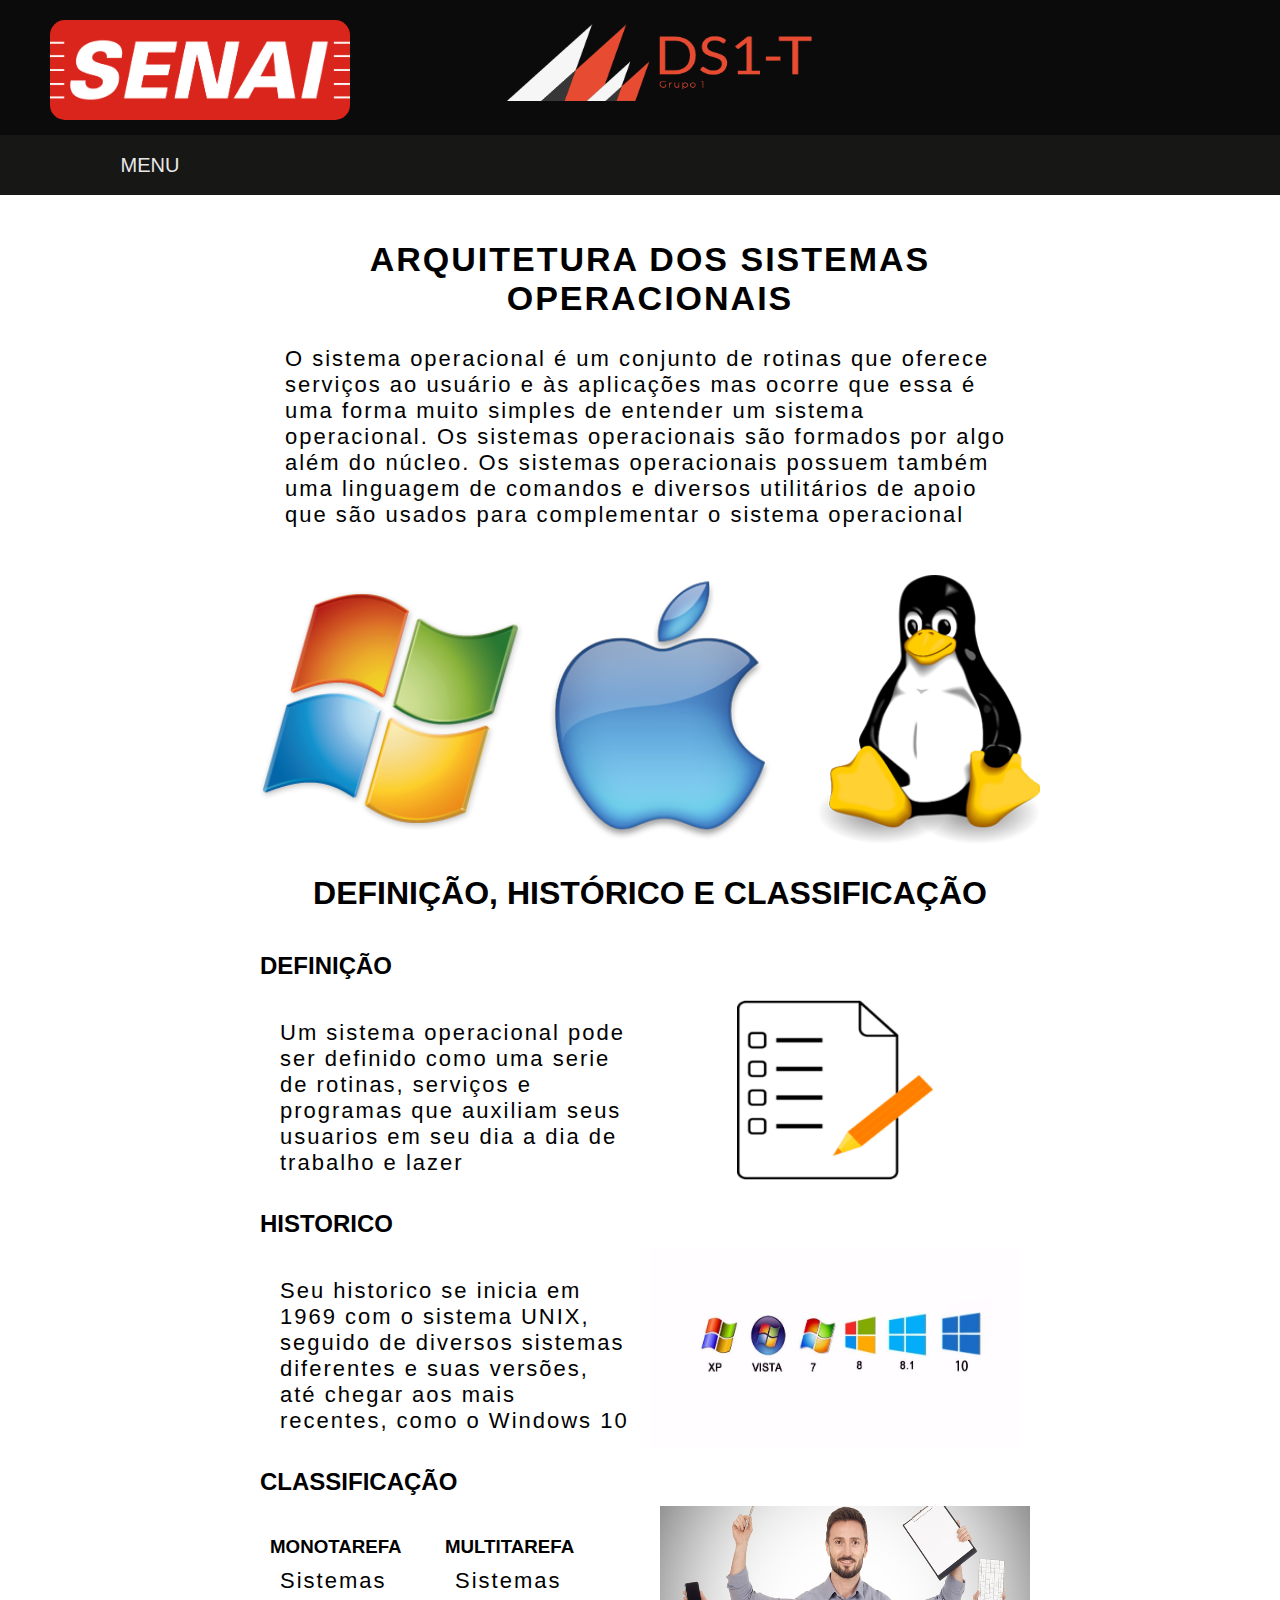
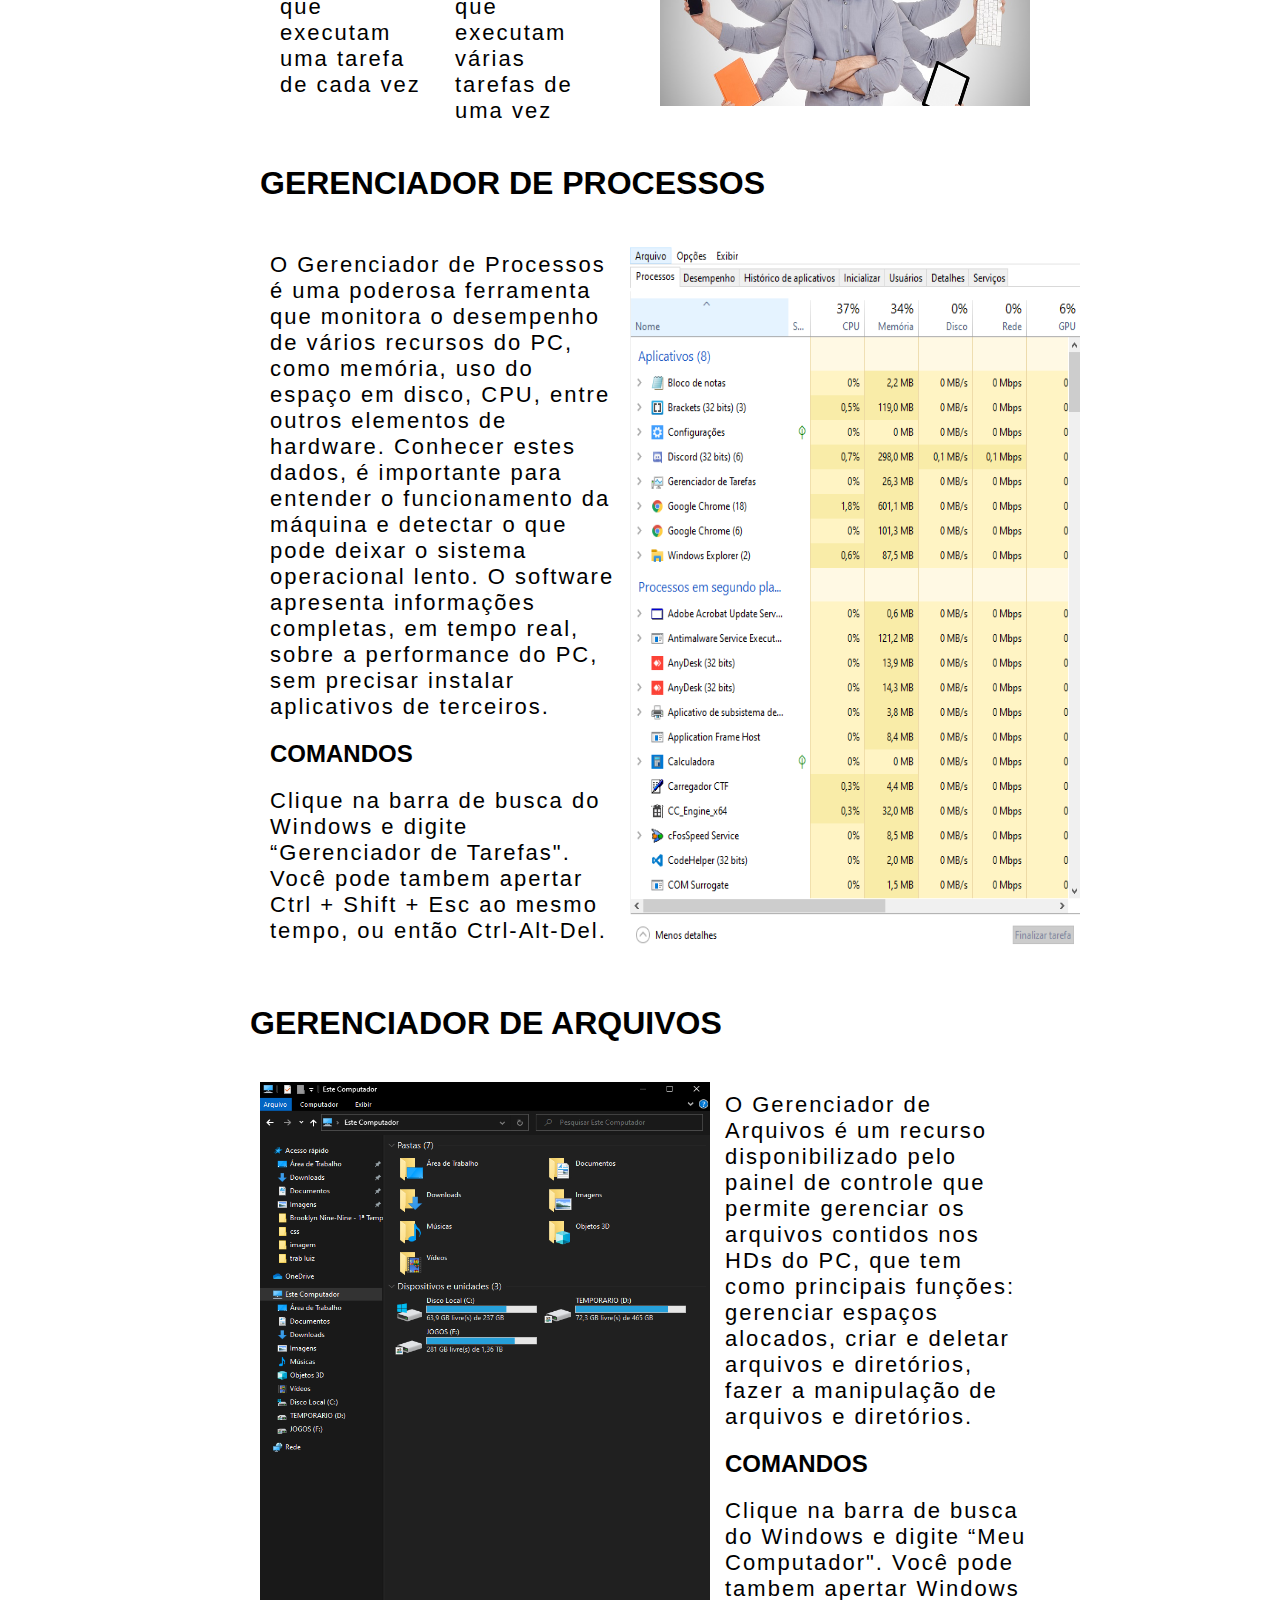
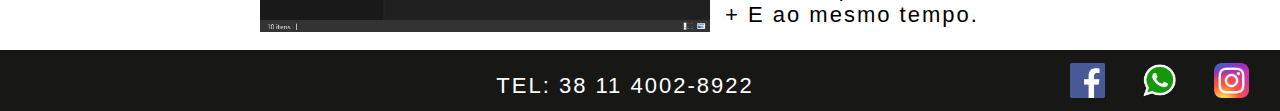
<file: index.html>
<html>
    <head>
        <meta charset="utf-8">
        <title>
            SISTEMAS OPERACIONAIS
        </title> 
        <link rel="stylesheet" type="text/css" href="css/stylePag1.css">
        </head>
    <body>                        
<!--        SECÃO DO CABEÇA-->                        
        <div id="cabecalho">
            <div class="conteudo center">
<!--                LOGO IMAGEM-->
                <div id="logoImagem">
                    <img src="imagem/logo.png">
                </div>
<!--                LOGO TEXTO-->
                <div id="logoTexto">
                    <img src="imagem/ds1t.png">
                </div>
            </div>
<!--            MENU-->
             <div id="menuContainer" class="center">
                <ul>    
                    <li>
                        <a href="#">MENU</a>
                        <ul>
                            <li><a href="index.html">Arquitetura </a></li>
                            <li><a href="pagina2.html">Sistema fechado </a></li>
                            <li><a href="pagina3.html">Sistema aberto</a></li>
                             <li><a href="pagina4.html">Editor</a></li>
                            <li><a href="pagina5.html">Excel</a></li>
                        </ul>
                    </li>
                </ul> 
            </div>    
        </div>
<!--        TABELÃO DE CONTEUDO-->                       
        <div id="conteudoGrande" class="center">
            <div id="conteudoPequeno" class="center">
            <div id="tituloExplicacao" class="center">
                <h1 id="arquitetura">
                    ARQUITETURA DOS SISTEMAS OPERACIONAIS
                </h1>
                <br>
                <p class="textoArquitetura">
                    O sistema operacional é um conjunto de rotinas que oferece serviços ao usuário e às aplicações mas ocorre que essa é uma forma muito simples de entender um sistema operacional.
                    Os sistemas operacionais são formados por algo além do núcleo. Os sistemas operacionais possuem também uma linguagem de comandos e diversos utilitários de apoio que são usados para complementar o sistema operacional
                     
                </p>
            </div>
            <div id="imagemGrande" class="center">
                <img src="imagem/sistemas.png">    
            </div>
            <div id="definicoes" class="center">
                <h1 id="definicaoTitulo">
                     DEFINIÇÃO, HISTÓRICO E CLASSIFICAÇÃO      
                </h1>
                <h2 class="definicaoSubtitulo">
                    DEFINIÇÃO
                </h2>                
                <div class="definicao">
                    <p class="textoArquitetura">
                        Um sistema operacional pode ser definido como uma serie de rotinas, serviços e programas que auxiliam seus usuarios em seu dia a dia de trabalho e lazer
                    </p>
                </div> 
                <div class="definicao">
                    <img src="imagem/definicao.jpg">
                </div>
                <h2 class="definicaoSubtitulo">
                    HISTORICO
                </h2>
                <div class="definicao">
                    <p class="textoArquitetura">
                        Seu historico se inicia em 1969 com o sistema UNIX, seguido de diversos sistemas diferentes e suas versões, até chegar aos mais recentes, como o Windows 10
                    </p>
                </div>
                <div class="definicao">
                    <img src="imagem/xp.jpg">
                </div>                
                <h2 class="definicaoSubtitulo">
                    CLASSIFICAÇÃO
                </h2>                
                <div id="definicao">
                    <div class="lados">
                         <h3>
                            MONOTAREFA
                        </h3>
                        <p class="textoArquitetura">
                            Sistemas que executam uma tarefa de cada vez
                        </p>
                    </div>                       
                    <div class="lados">
                         <h3>
                            MULTITAREFA
                        </h3>
                        <p class="textoArquitetura">
                            Sistemas que executam várias tarefas de uma vez
                        </p>
                    </div>                   
                </div>
                <div class="definicao">
                    <img src="imagem/mult.jpg">
                </div>
            </div>
            <div id="gerenciadorProcessos" class="center">
                <h1>
                    GERENCIADOR DE PROCESSOS
                </h1>
                <div id="gerenciadorLadosProcessos">
                    <p class="textoArquitetura">
                        O Gerenciador de Processos é uma poderosa ferramenta que monitora o desempenho de vários recursos do PC, como memória, uso do espaço em disco, CPU, entre outros elementos de hardware. Conhecer estes dados, é importante para entender o funcionamento da máquina e detectar o que pode deixar o sistema operacional lento. O software apresenta informações completas, em tempo real, sobre a performance do PC, sem precisar instalar aplicativos de terceiros.
                    </p>
                    <h2 class="comandos">
                        COMANDOS
                    </h2>
                    <p class="textoArquitetura"> 
                         Clique na barra de busca do Windows e digite “Gerenciador de Tarefas". Você pode tambem apertar Ctrl + Shift + Esc ao mesmo tempo, ou então Ctrl-Alt-Del. 
                    </p>
                </div>
                <div id="gerenciadorLadosProcessos">
                    <img src="imagem/processos.PNG">
                </div>
            </div>
            <div id="gerenciadorArquivos" class="center">
                <h1>
                    GERENCIADOR DE ARQUIVOS
                </h1>
                <div id="gerenciadorLadosArquivos">
                    <img src="imagem/arquivos.PNG">
                </div>
                <div id="gerenciadorLadosArquivos">
                    <p class="textoArquitetura">
                        O Gerenciador de Arquivos é um recurso disponibilizado pelo painel de controle que permite gerenciar os arquivos contidos nos HDs do PC, que tem como principais funções: gerenciar espaços alocados, criar e deletar arquivos e diretórios, fazer a manipulação de arquivos e diretórios.
                    </p>
                    <h2 class="comandos">
                        COMANDOS
                    </h2>
                    <p class="textoArquitetura">
                        Clique na barra de busca do Windows e digite “Meu Computador". Você pode tambem apertar Windows + E ao mesmo tempo.
                    </p>
                </div>
            </div>
            </div>                                
<!--         RODAPE-->
        <div id="rodape" class="center">
        <div id="pe" class="center">
            <div id="textoRodape">
                <p class="textoArquitetura">
                    TEL: 38 11 4002-8922
                </p>
            </div>
            <div id="imagemRodape">
                <ul id="ulRodape">
                    <li class="liRodape">
                        <a href="https://www.facebook.com/%22%3E"><img src="imagem/face.png"></a>
                    </li>
                    <li class="liRodape">
                        <a href="https://web.whatsapp.com/%22%3E"><img src="imagem/zap.png"></a> 
                    </li>
                    <li class="liRodape">
                        <a href="http://www.instagram.com/%22%3E"><img src="imagem/insta.png"></a>
                    </li>
                </ul>
            </div>
        </div>
        </div>
        </div>                       
    </body>
</html>
</file>
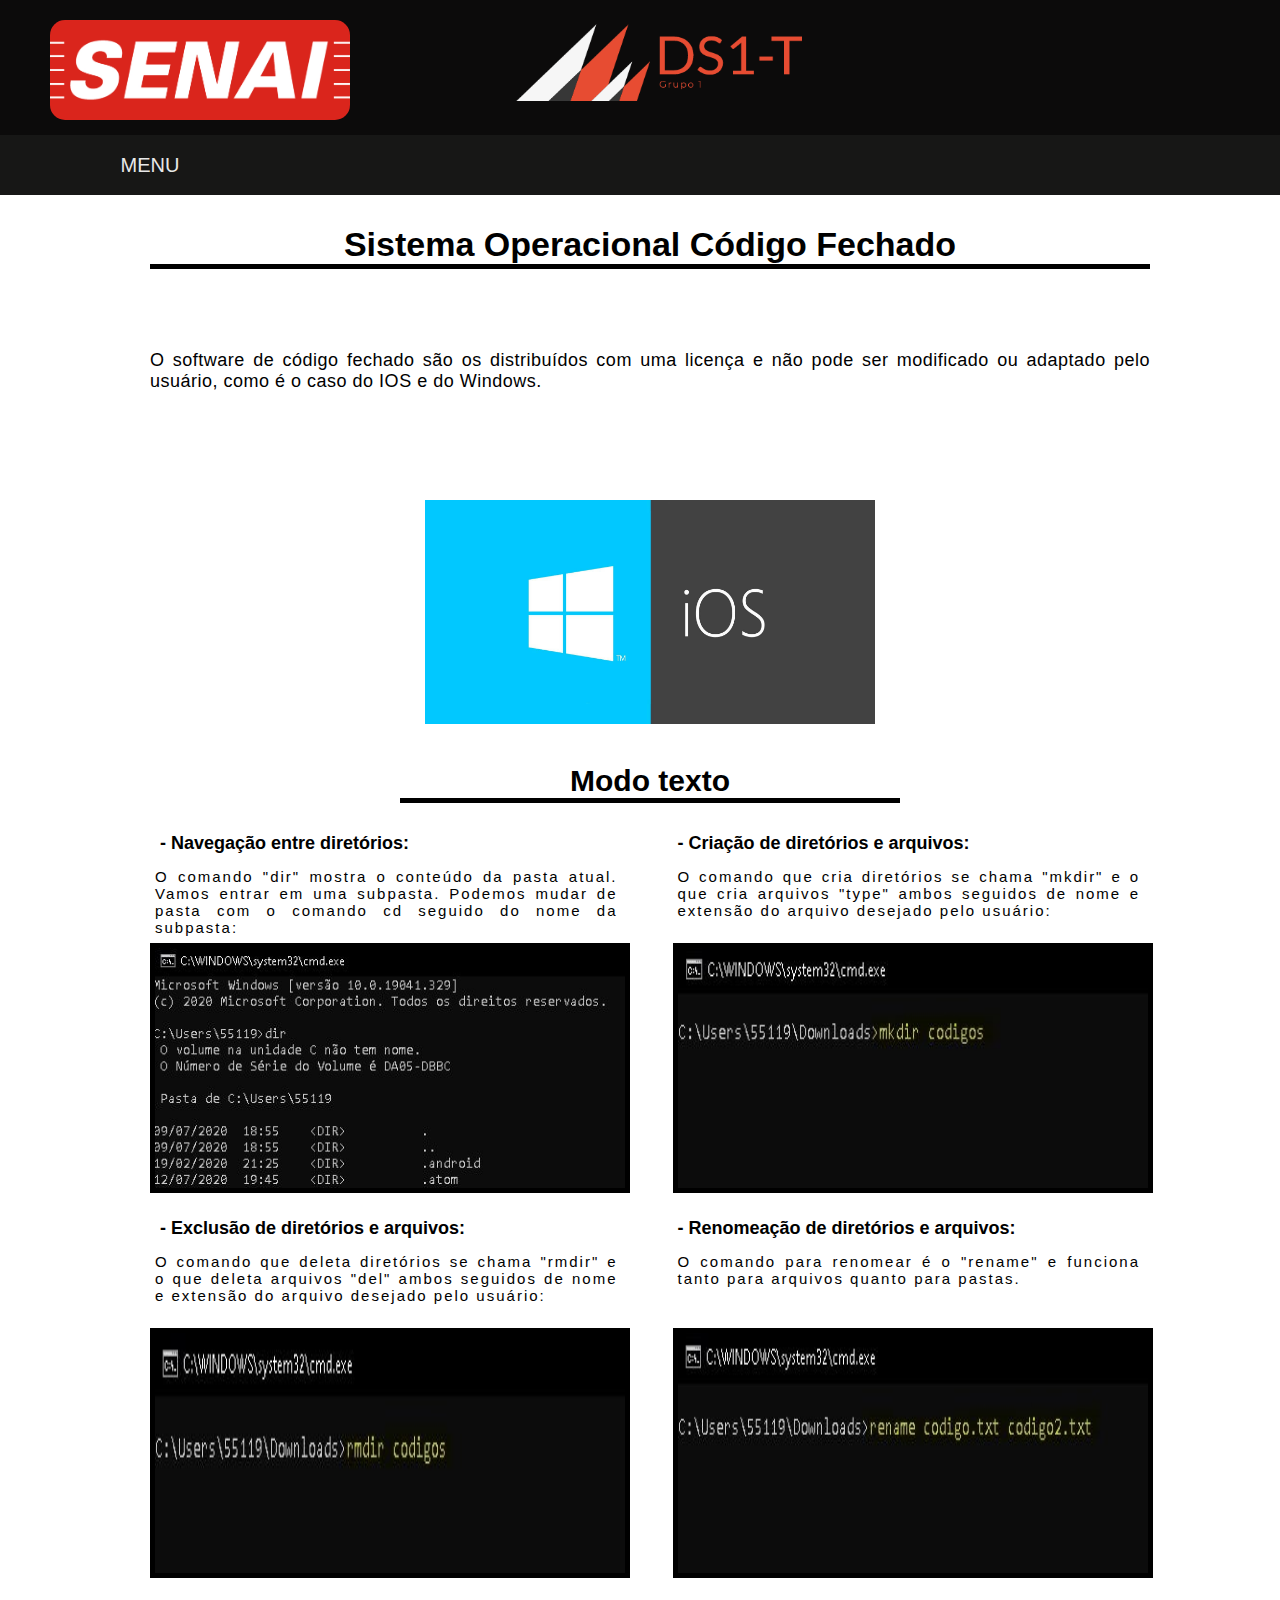
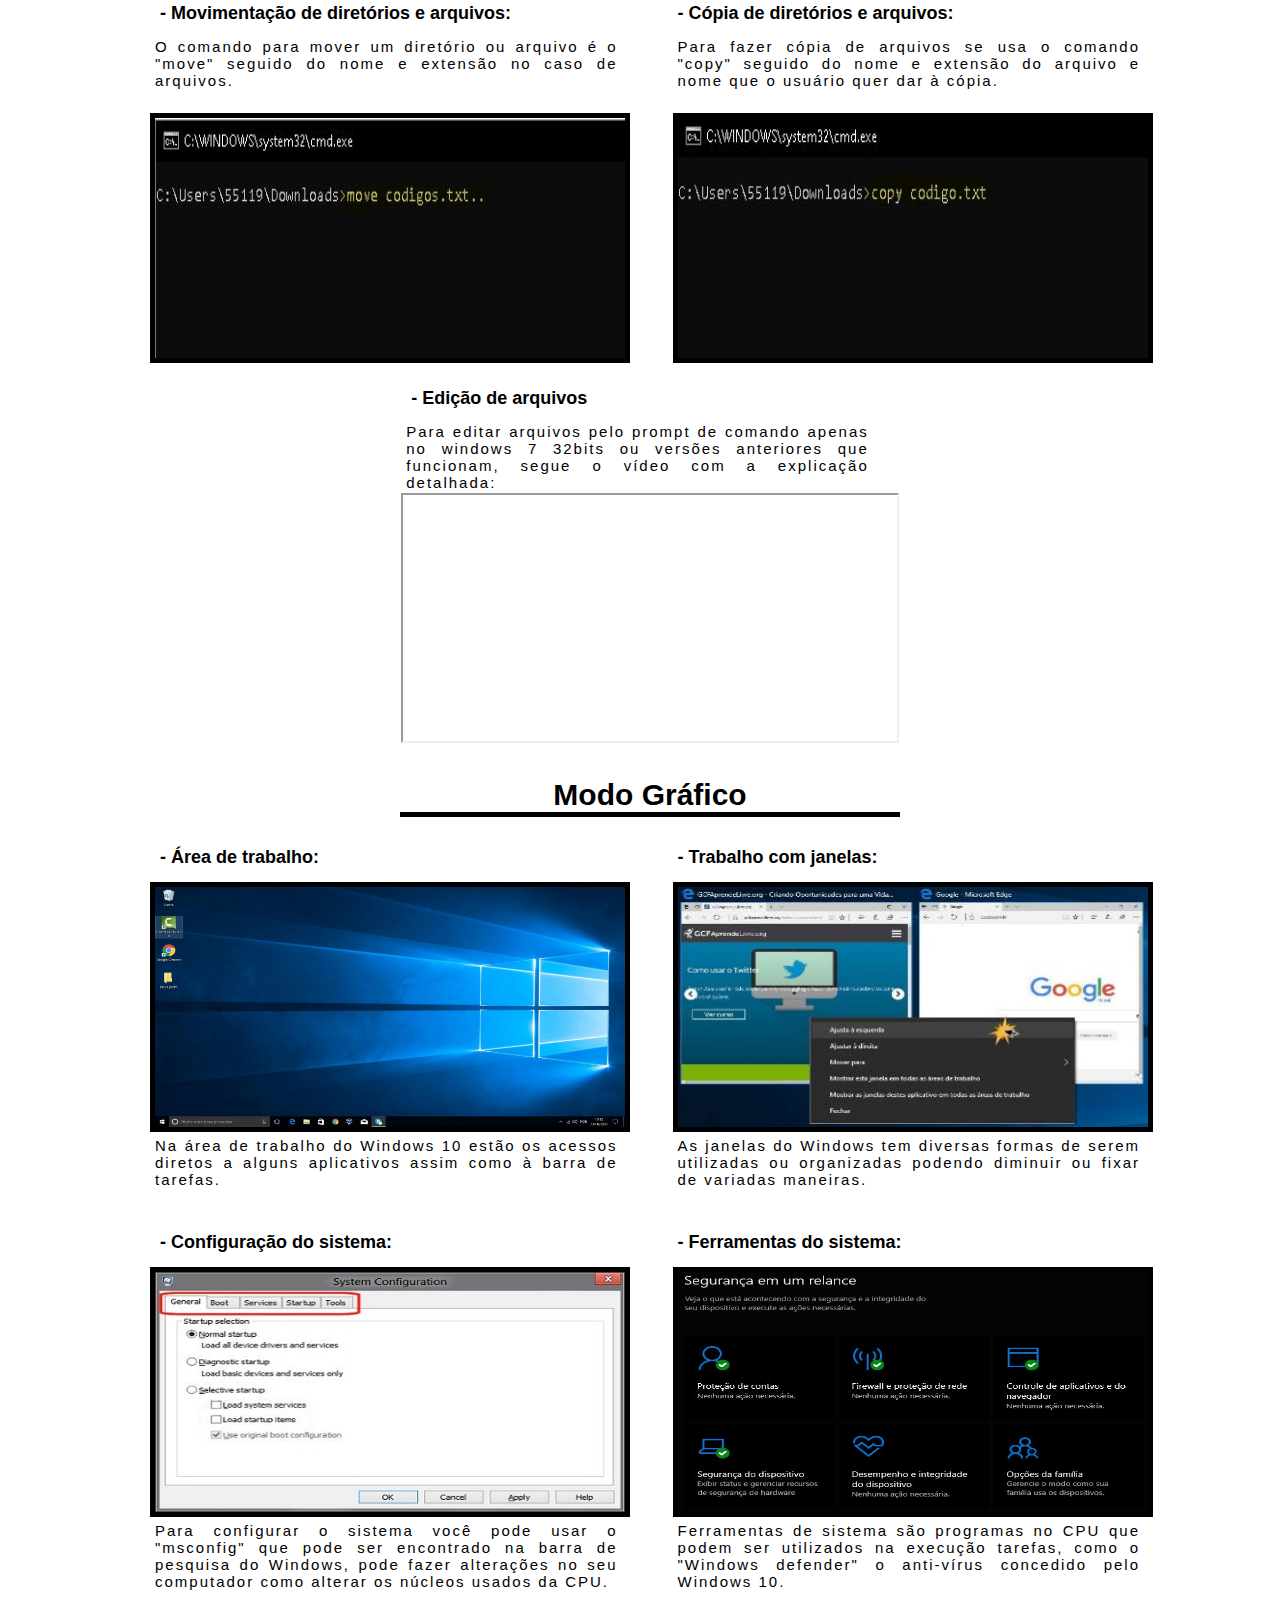
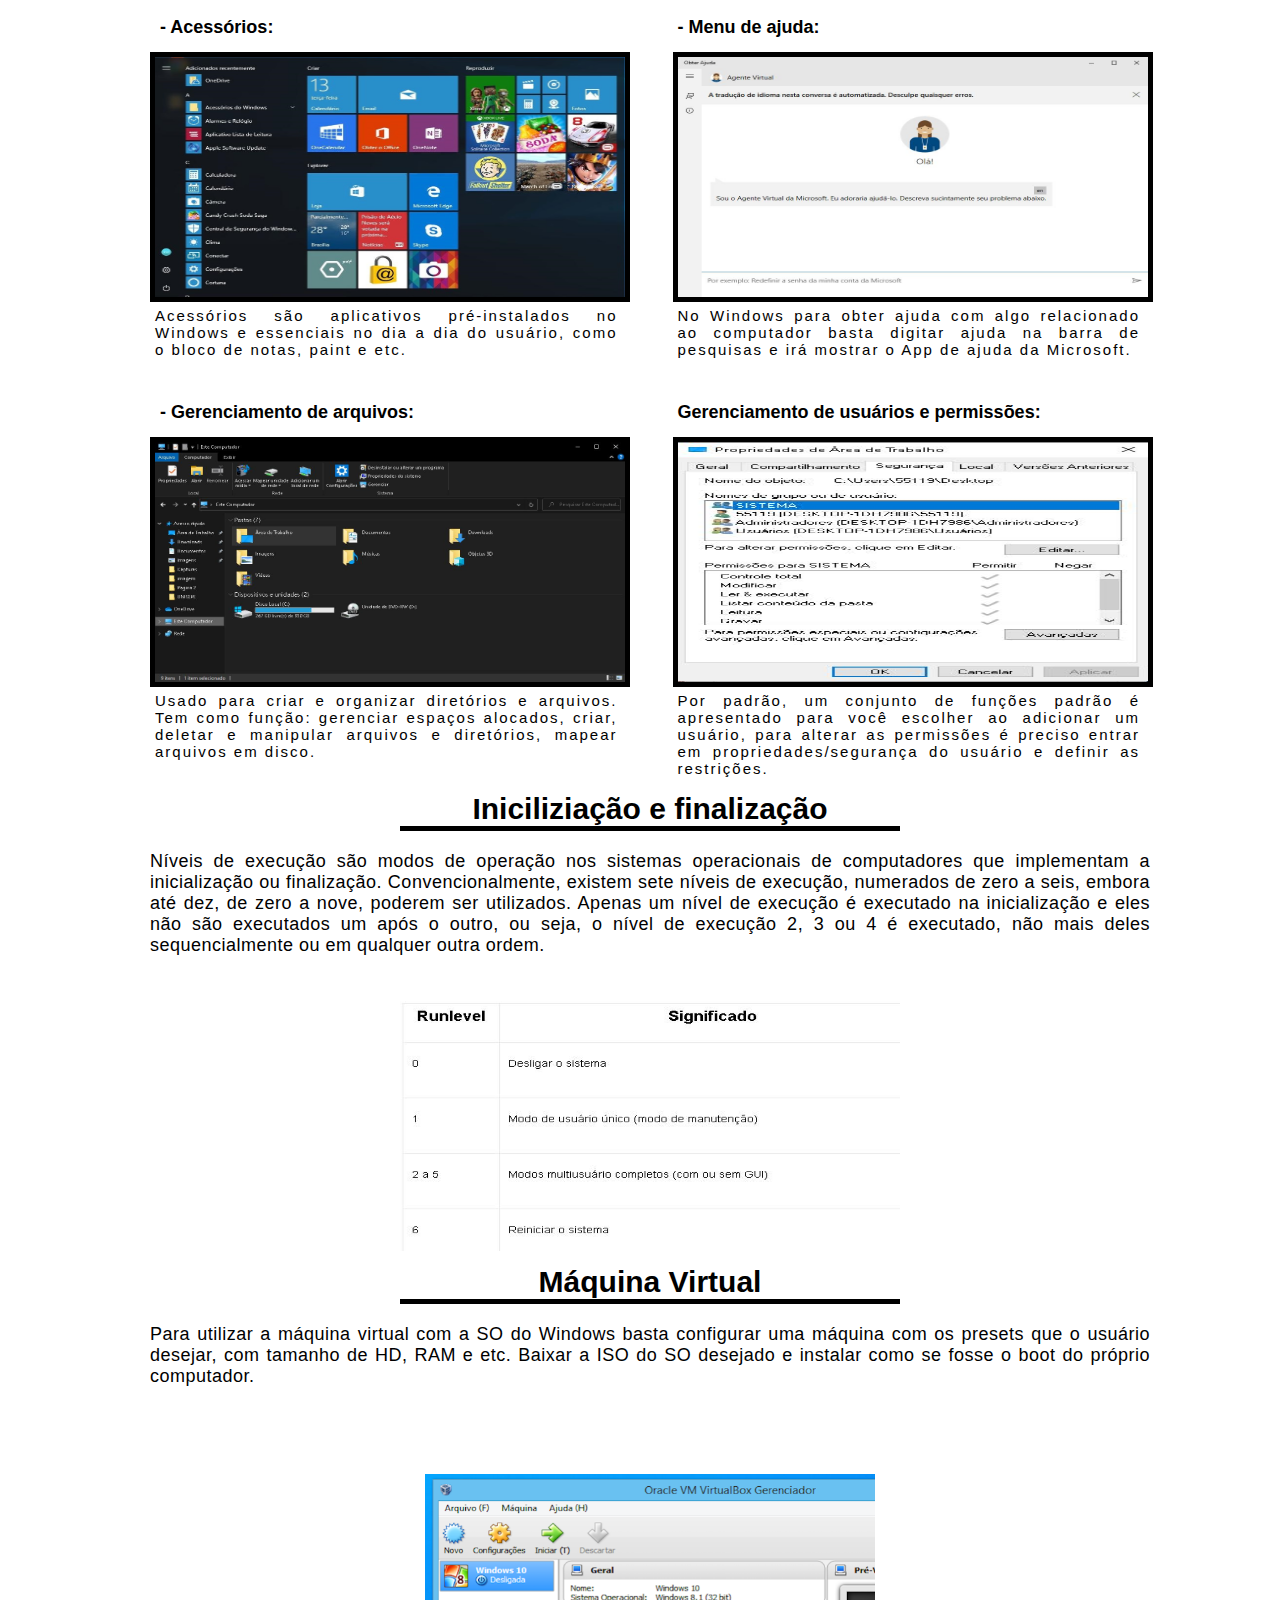
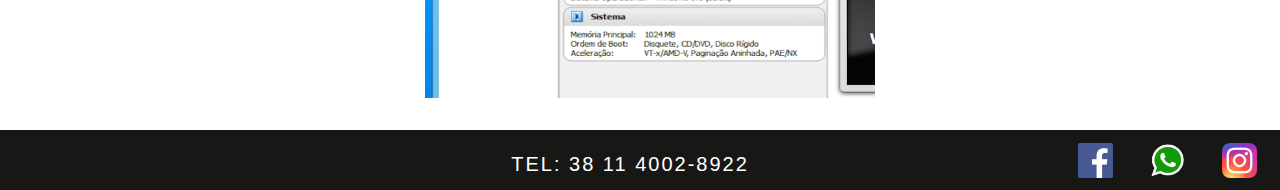
<file: pagina2.html>
<html>
    <head>
        <meta charset="utf-8">
        <title>
            SISTEMAS OPERACIONAIS
        </title> 
        <link rel="stylesheet" type="text/css" href="css/stylePag2.css">
        </head>
    <body>                        
<!--        SECÃO DO CABEÇA-->                        
        <div id="cabecalho">
            <div class="conteudo center">
<!--                LOGO IMAGEM-->
                <div id="logoImagen">
                    <img src="imagem/logo.png">
                </div>
<!--                LOGO TEXTO-->
                <div id="logoTexto">
                    <img src="imagem/ds1t.png">
                </div>
            </div>
<!--            MENU-->
             <div id="menuContainer" class="center">
                <ul>    
                    <li>
                        <a href="#">MENU</a>
                        <ul>
                            <li><a href="index.html">Arquitetura </a></li>
                            <li><a href="pagina2.html">Sistema fechado </a></li>
                            <li><a href="pagina3.html">Sistema aberto</a></li>
                             <li><a href="pagina4.html">Editor</a></li>
                            <li><a href="pagina5.html">Excel</a></li>
                        </ul>
                    </li>
                </ul> 
            </div>    
        </div>
<!--        TABELÃO DE CONTEUDO-->                       
        <div id="conteudoGrande" class="center">
            <div id="conteudoPequeno" class="center">
                <div id="caixaPadrao" class="center">
                    <div class="tituloPrincipal center">
                        <h1 class="center">Sistema Operacional Código Fechado</h1>
                    </div>
                    <div class="textoDefinicao center">
                        <p>
                            O software de código fechado são os distribuídos com uma licença e não pode ser modificado ou adaptado pelo usuário, como é o caso do IOS e do Windows.
                        </p>
                    </div>  
                    <div class="banner center">
                        <img src="imagem/banner1.jpg">
                    </div>
                    <div class="tituloProdutos">
                        <h1 class="center">Modo texto </h1>
                    </div>
                    <div class="produtosEsq center">
                        <div class="legendaProdutosEsq">
                            <h2>- Navegação entre diretórios: </h2>
                        </div>
                        <div class="explicacaoProdutosEsq">
                            <P>
                                O comando "dir" mostra o conteúdo da pasta atual. Vamos entrar em uma subpasta. Podemos mudar de pasta com o comando cd seguido do nome da subpasta:
                            </P>
                        </div>
                        <div class="imgProdutosEsq">
                             <img src="imagem/img1.JPG">
                        </div>
                    </div>
                    <div class="produtosDir">
                        <div class="legendaProdutosDir">
                            <h2>- Criação de diretórios e arquivos:</h2>
                        </div>
                        <div class="explicacaoProdutosDir">
                            <P>
                                O comando que cria diretórios se chama "mkdir" e o que cria arquivos "type" ambos seguidos de nome e extensão do arquivo desejado pelo usuário:
                            </P>
                        </div>
                        <div class="imgProdutosDir">
                            <img src="imagem/img2.JPG">
                        </div>
                    </div>
                    <div class="produtosEsq">
                        <div class="legendaProdutosEsq">
                            <h2>- Exclusão de diretórios e arquivos:</h2>
                        </div>
                        <div class="explicacaoProdutosEsq">
                            <P>
                                O comando que deleta diretórios se chama "rmdir" e o que deleta arquivos "del" ambos seguidos de nome e extensão do arquivo desejado pelo usuário:
                            </P>
                        </div>
                        <div class="imgProdutosEsq">
                             <img src="imagem/img3.JPG">
                        </div>
                    </div>
                    <div class="produtosDir">
                        <div class="legendaProdutosDir">
                            <h2>- Renomeação de diretórios e arquivos: </h2>
                        </div>
                        <div class="explicacaoProdutosDir">
                            <P>
                                O comando para renomear é o "rename" e funciona tanto para arquivos quanto para pastas.
                            </P>
                        </div>
                        <div class="imgProdutosDir">
                            <img src="imagem/img4.JPG">
                        </div>
                    </div>
                    <div class="produtosEsq">
                        <div class="legendaProdutosEsq">
                            <h2>- Movimentação de diretórios e arquivos:</h2>
                        </div>
                        <div class="explicacaoProdutosEsq">
                            <P>
                                O comando para mover um diretório ou arquivo é o "move" seguido do nome e extensão no caso de arquivos.
                            </P>
                        </div>
                        <div class="imgProdutosEsq">
                             <img src="imagem/img5.JPG">
                        </div>
                    </div>
                    <div class="produtosDir">
                        <div class="legendaProdutosDir">
                            <h2>- Cópia de diretórios e arquivos: </h2>
                        </div>
                        <div class="explicacaoProdutosDir">
                            <P>
                                Para fazer cópia de arquivos se usa o comando "copy" seguido do nome e extensão do arquivo e nome que o usuário quer dar à cópia.
                            </P>
                        </div>
                        <div class="imgProdutosDir">
                            <img src="imagem/img6.JPG">
                        </div>
                    </div>
                    <div id="titProd" class="center">
                        <div class="legendaProdutosEsq">
                            <h2>- Edição de arquivos</h2>
                        </div>
                        <div class="explicacaoProdutosEsq">
                            <P>
                                Para editar arquivos pelo prompt de comando apenas no windows 7 32bits ou versões anteriores que funcionam, segue o vídeo com a explicação detalhada: 
                            </P>
                        </div>
                        <div id="videoCaixa">
                             <iframe id="video" src="https://youtube.com/embed/wegZM6bdly8">
                             </iframe>
                        </div>
                    </div>
                    <div class="tituloProdutos center">
                        <h1 class="center">Modo Gráfico</h1>
                    </div>
                    <div class="produtosEsq">
                        <div class="legendaProdutosEsq">
                            <h2>- Área de trabalho: </h2>
                        </div>
                        <div class="imgProdutosEsq">
                             <img src="imagem/img8.jpg">
                        </div>
                        <div class="explicacaoProdutosEsq">
                            <P>
                                Na área de trabalho do Windows 10 estão os acessos diretos a alguns aplicativos assim como à barra de tarefas.
                            </P>
                        </div>
                    </div>
                    <div class="produtosDir">
                        <div class="legendaProdutosDir">
                            <h2>- Trabalho com janelas:</h2>
                        </div>
                        <div class="imgProdutosDir">
                            <img src="imagem/img9.JPG">
                        </div>
                        <div class="explicacaoProdutosDir">
                            <P>
                                As janelas do Windows tem diversas formas de serem utilizadas ou organizadas podendo diminuir ou fixar de variadas maneiras.
                            </P>
                        </div>
                    </div>
                    <div class="produtosEsq">
                        <div class="legendaProdutosEsq">
                            <h2>- Configuração do sistema: </h2>
                        </div>
                        <div class="imgProdutosEsq">
                             <img src="imagem/img10.jpg">
                        </div>
                        <div class="explicacaoProdutosEsq">
                            <P>
                                Para configurar o sistema você pode usar o "msconfig" que pode ser encontrado na barra de pesquisa do Windows, pode fazer alterações no seu computador como alterar os núcleos usados da CPU.
                            </P>
                        </div>
                    </div>
                    <div class="produtosDir">
                        <div class="legendaProdutosDir">
                            <h2>- Ferramentas do sistema: </h2>
                        </div>
                        <div class="imgProdutosDir">
                            <img src="imagem/img11.JPG">
                        </div>
                        <div class="explicacaoProdutosDir">
                            <P>
                                Ferramentas de sistema são programas no CPU que podem ser utilizados na execução tarefas, como o "Windows defender" o anti-vírus concedido pelo Windows 10.
                            </P>
                        </div>
                    </div>
                    <div class="produtosEsq">
                        <div class="legendaProdutosEsq">
                            <h2>- Acessórios: </h2>
                        </div>
                        <div class="imgProdutosEsq">
                             <img src="imagem/img12.jpg">
                        </div>
                        <div class="explicacaoProdutosEsq">
                            <P>
                                Acessórios são aplicativos pré-instalados no Windows e essenciais no dia a dia do usuário, como o bloco de notas, paint e etc.
                            </P>
                        </div>
                    </div>
                    <div class="produtosDir">
                        <div class="legendaProdutosDir">
                            <h2>- Menu de ajuda: </h2>
                        </div>
                        <div class="imgProdutosDir">
                            <img src="imagem/img13.JPG">
                        </div>
                        <div class="explicacaoProdutosDir">
                            <P>
                                No Windows para obter ajuda com algo relacionado ao computador basta digitar ajuda na barra de pesquisas e irá mostrar o App de ajuda da Microsoft.
                            </P>
                        </div>
                    </div>
                    <div class="produtosEsq">
                        <div class="legendaProdutosEsq">
                            <h2>- Gerenciamento de arquivos:</h2>
                        </div>
                        <div class="imgProdutosEsq">
                             <img src="imagem/img14.JPG">
                        </div>
                        <div class="explicacaoProdutosEsq">
                            <P>
                                Usado para criar e organizar diretórios e arquivos. Tem como função: gerenciar espaços alocados, criar, deletar e manipular arquivos e diretórios, mapear arquivos em disco.
                            </P>
                        </div>
                    </div>
                    <div class="produtosDir">
                        <div class="legendaProdutosDir">
                            <h2> Gerenciamento de usuários e permissões:</h2>
                        </div>
                        <div class="imgProdutosDir">
                            <img src="imagem/img15.JPG">
                        </div>
                        <div class="explicacaoProdutosDir">
                            <P>
                                Por padrão, um conjunto de funções padrão é apresentado para você escolher ao adicionar um usuário, para alterar as permissões é preciso entrar em propriedades/segurança do usuário e definir as restrições.
                            </P>
                        </div>
                    </div>
                    <div class="tituloProdutos center">
                        <h1 class="center">Iniciliziação e finalização</h1>
                    </div>
                    <div class="textoDefinicao center">
                        <p>
                            Níveis de execução são modos de operação nos sistemas operacionais de computadores que implementam a inicialização ou finalização. Convencionalmente, existem sete níveis de execução, numerados de zero a seis, embora até dez, de zero a nove, poderem ser utilizados. Apenas um nível de execução é executado na inicialização e eles não são executados um após o outro, ou seja, o nível de execução 2, 3 ou 4 é executado, não mais deles sequencialmente ou em qualquer outra ordem.
                        </p>
                    </div> 
                    <div class="banner center">
                        <img id="banner2" src="imagem/img16.JPG">
                    </div>
                    <div class="tituloProdutos center">
                        <h1 class="center">Máquina Virtual</h1>
                    </div>
                    <div class="textoDefinicao center">
                        <p>
                            Para utilizar a máquina virtual com a SO do Windows basta configurar uma máquina com os presets que o usuário desejar, com tamanho de HD, RAM e etc. Baixar a ISO do SO desejado e instalar como se fosse o boot do próprio computador.
                        </p>
                    </div> 
                    <div class="banner center">
                        <img src="imagem/img17.png">
                    </div>
                </div>        
            </div>            
        <div id="rodape" class="center">
        <div id="pe" class="center">                                           
            <div id="textoRodape">
                <p class="textoArquitetura">
                    TEL: 38 11 4002-8922
                </p>
            </div>
            <div id="imagemRodape">
                <ul id="ulRodape">
                    <li class="liRodape">
                        <a href="https://www.facebook.com"><img src="imagem/face.png"></a>        
                    </li>
                    <li class="liRodape">
                        <a href="https://web.whatsapp.com"><img src="imagem/zap.png"></a> 
                    </li>
                    <li class="liRodape">
                        <a href="http://www.instagram.com"><img src="imagem/insta.png"></a>
                    </li>
                </ul>
            </div>        
        </div>
        </div> 
        </div>                
    </body>
</html>
</file>
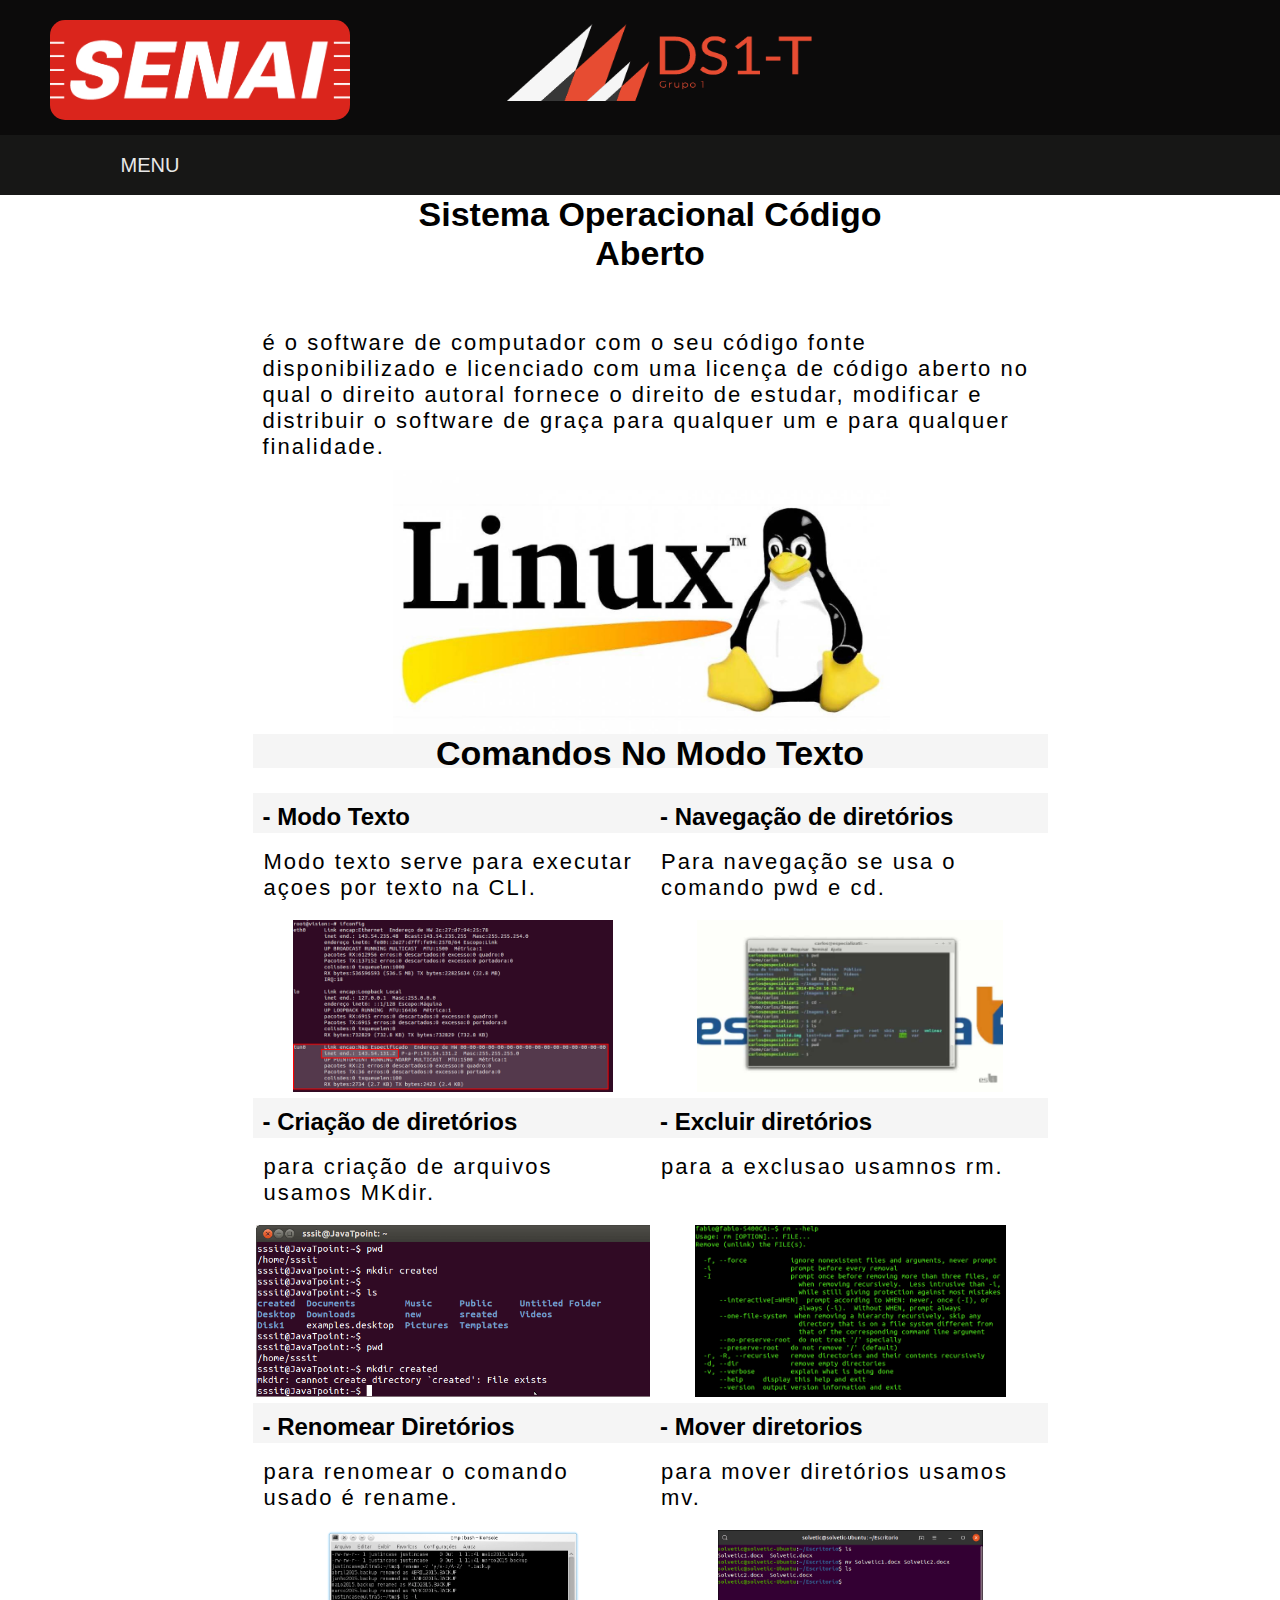
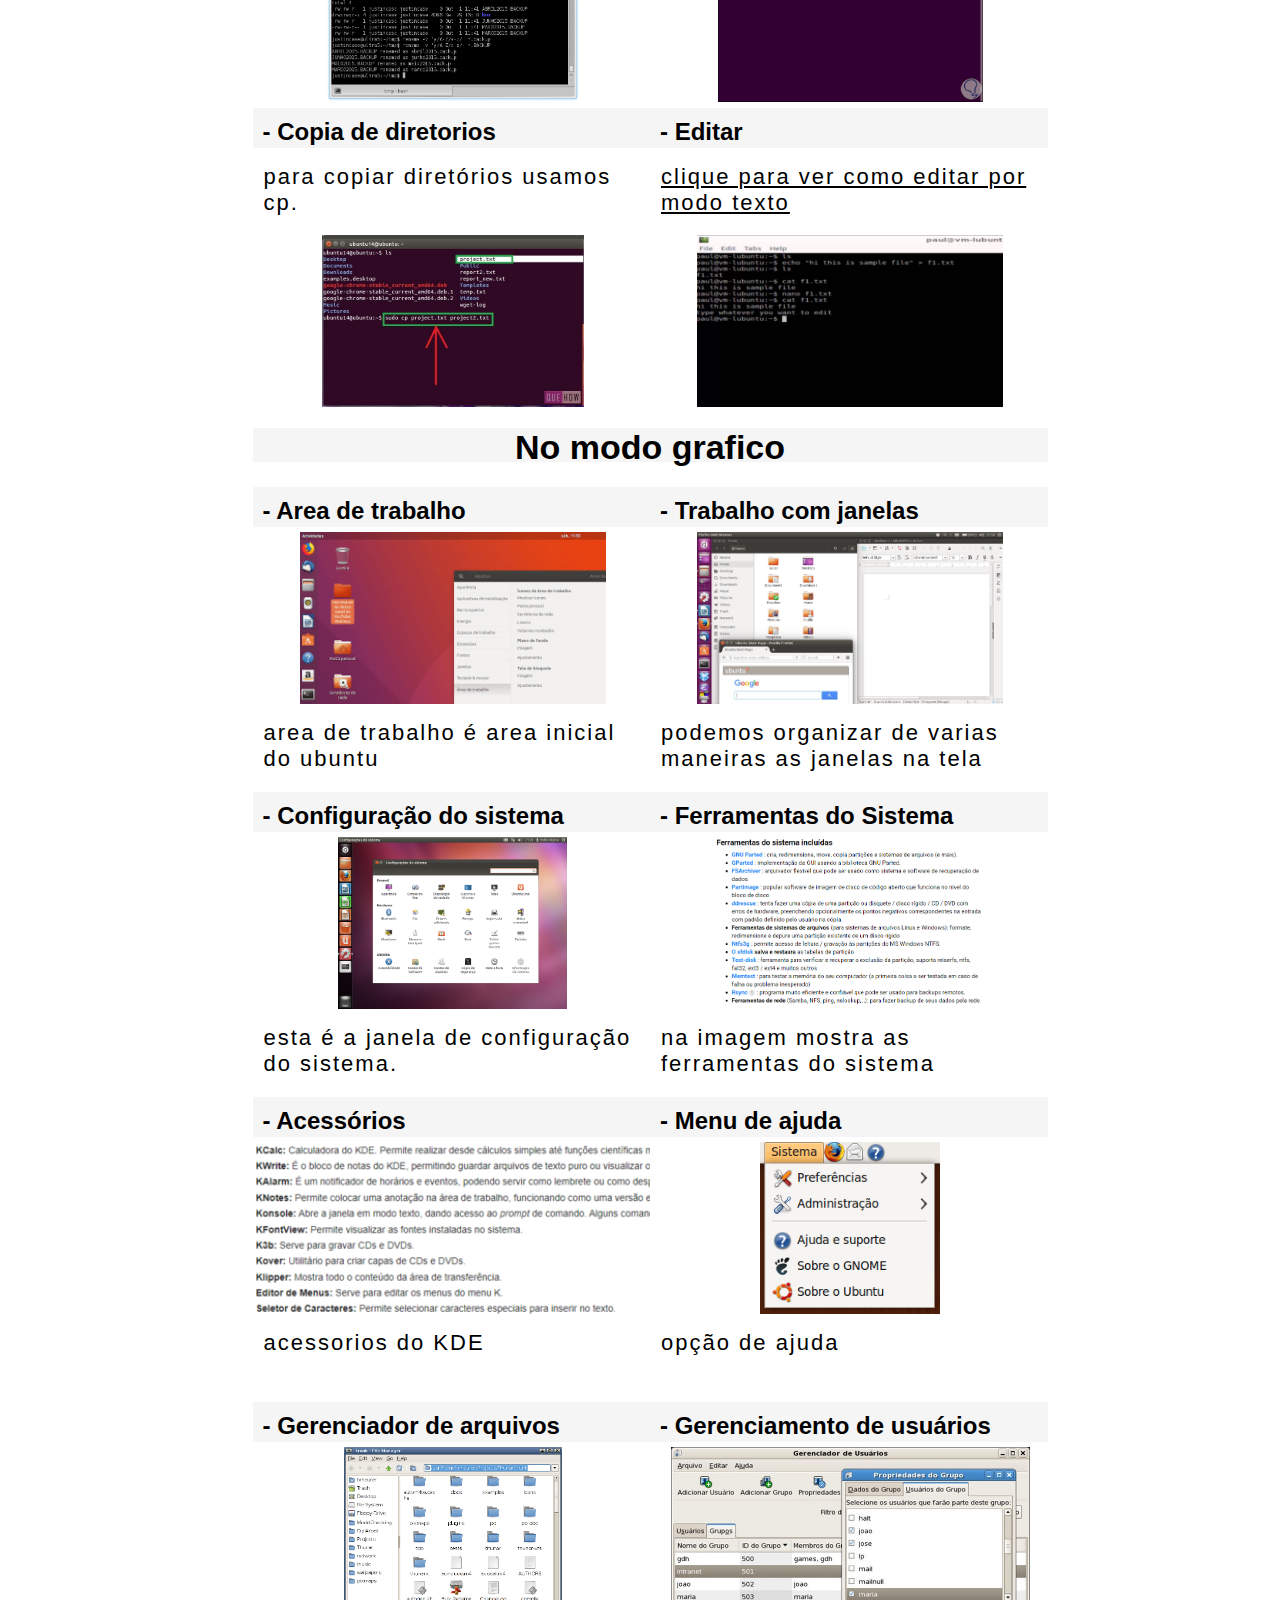
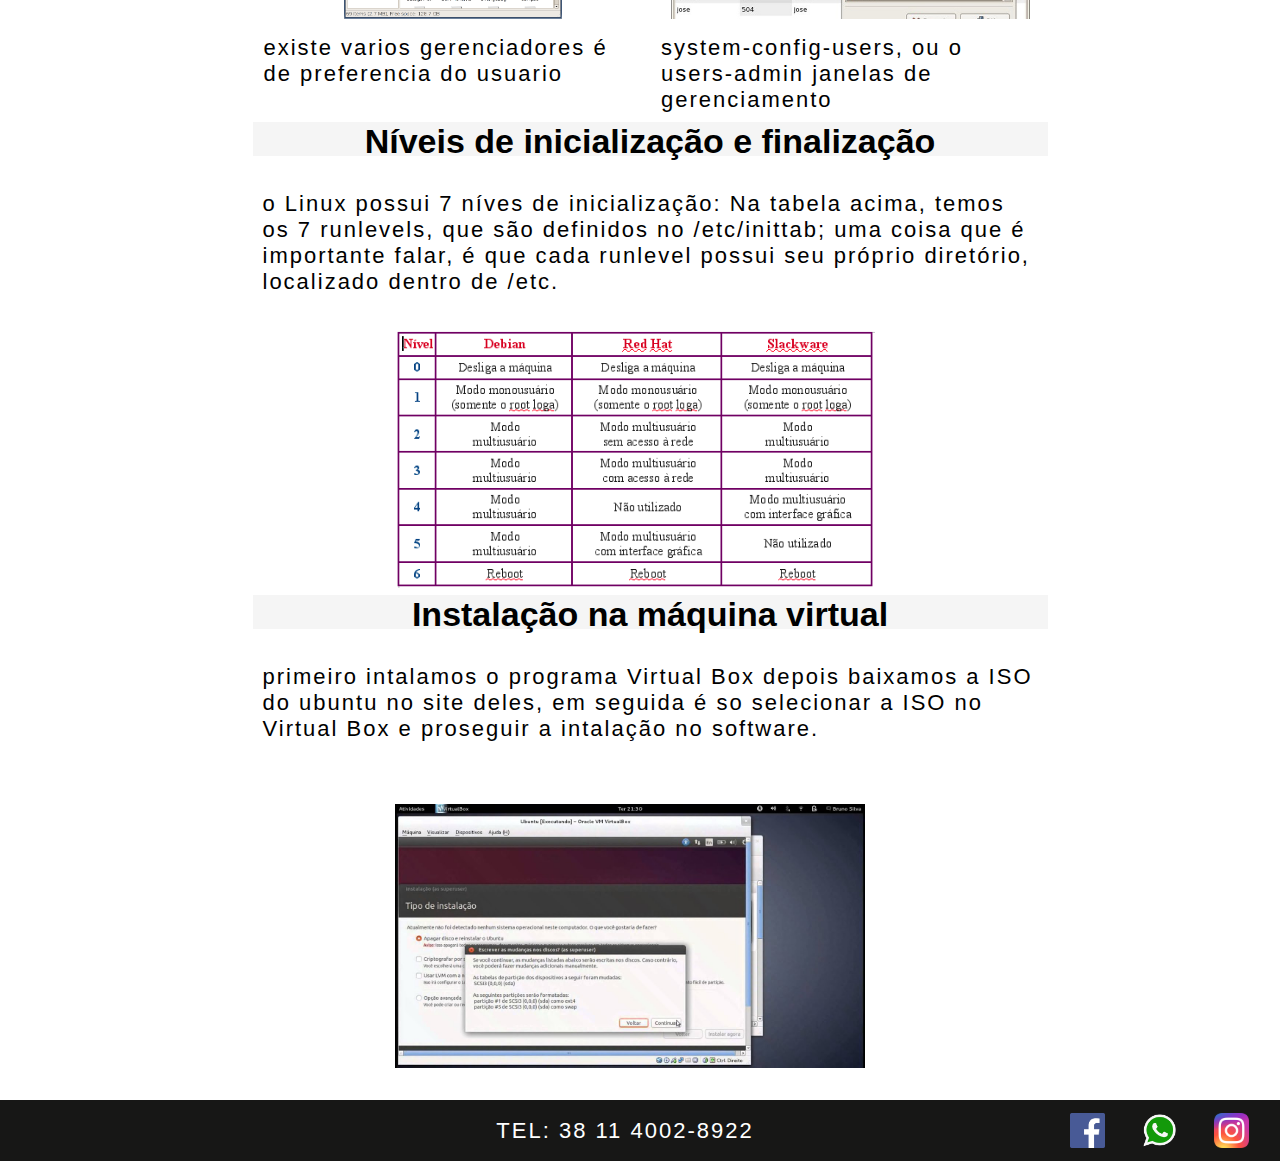
<file: pagina3.html>
<html>
    <head>
        <meta charset="utf-8">
        <title>
            SISTEMAS OPERACIONAIS
        </title> 
        <link rel="stylesheet" type="text/css" href="css/stylePag3.css">
        </head>
    <body link="black" vlink="black" alink="black">                        
<!--        SECÃO DO CABEÇA-->                        
        <div id="cabecalho">
            <div class="conteudo center">
<!--                LOGO IMAGEM-->
                <div id="logoImagen">
                    <img src="imagem/logo.png">
                </div>
<!--                LOGO TEXTO-->
                <div id="logoTexto">
                    <img src="imagem/ds1t.png">
                </div>
            </div>
<!--            MENU-->
             <div id="menuContainer" class="center">
                <ul>    
                    <li>
                        <a href="#">MENU</a>
                        <ul>
                            <li><a href="index.html">Arquitetura </a></li>
                            <li><a href="pagina2.html">Sistema fechado </a></li>
                            <li><a href="pagina3.html">Sistema aberto</a></li>
                             <li><a href="pagina4.html">Editor</a></li>
                            <li><a href="pagina5.html">Excel</a></li>
                        </ul>
                    </li>
                </ul> 
            </div>    
        </div>
<!--        TABELÃO DE CONTEUDO-->                       
        <div id="conteudoGrande" class="center">
            <div id="conteudoPequeno" class="center">
                <div id="caixaPadrao" class="center">
                    <div class="tituloPrincipal center">
                        <h1 class="center">Sistema Operacional Código Aberto</h1>
                    </div>
                    <div class="textoDefinicao center">
                        <p>
                            é o software de computador com o seu código fonte disponibilizado e licenciado com uma licença de código aberto no qual o direito autoral fornece o direito de estudar, modificar e distribuir o software de graça para qualquer um e para qualquer finalidade.
                        </p>
                    </div>  
                    <div class="banner1 center">
                        <img src="imagem/Linux.jpg" class="center">
                        
                    </div>
                    <div class="tituloProdutos center">
                        <h1>Comandos No Modo Texto</h1>
                    </div>
                    <div class="produtos">
                        <div class="legendaProdutos">
                            <h2>- Modo Texto</h2>
                        </div>
                        <div class="explicacaoProdutos">
                            <P>Modo texto serve para executar açoes por texto na CLI.
                            </P>
                        </div>
                        <div class="imgProdutos">
                             <img src="imagem/ModoTexto.png">
                        </div>
                    </div>
                    <div class="produtos">
                        <div class="legendaProdutos">
                            <h2> - Navegação de diretórios</h2>
                        </div>
                        <div class="explicacaoProdutos">
                            <P>
                                 Para navegação se usa o comando pwd e cd.
                            </P>
                        </div>
                        <div class="imgProdutos">
                            <img src="imagem/Navega%C3%A7%C3%A3o.jpg">
                        </div>
                    </div>
                    <div class="produtos">
                        <div class="legendaProdutos">
                            <h2>- Criação de diretórios</h2>
                        </div>
                        <div class="explicacaoProdutos">
                            <P>
                                para criação de arquivos usamos MKdir.
                            </P>
                        </div>
                        <div class="imgProdutos">
                             <img src="imagem/criacao.png">
                        </div>
                    </div>
                    <div class="produtos">
                        <div class="legendaProdutos">
                            <h2> - Excluir diretórios</h2>
                        </div>
                        <div class="explicacaoProdutos">
                            <P>
                                para a exclusao usamnos rm.
                            </P>
                        </div>
                        <div class="imgProdutos">
                            <img src="imagem/excluir.png">
                        </div>
                    </div>
                    <div class="produtos">
                        <div class="legendaProdutos">
                            <h2> - Renomear Diretórios</h2>
                        </div>
                        <div class="explicacaoProdutos">
                            <P>
                                para renomear o comando usado é rename.
                            </P>
                        </div>
                        <div class="imgProdutos">
                             <img src="imagem/Renomear.png">
                        </div>
                    </div>
                    <div class="produtos">
                        <div class="legendaProdutos">
                            <h2>- Mover diretorios</h2>
                        </div>
                        <div class="explicacaoProdutos">
                            <P>
                                para mover diretórios usamos mv.
                            </P>
                        </div>
                        <div class="imgProdutos">
                            <img src="imagem/Mov.png">
                        </div>
                    </div>
                    <div class="produtos">
                        <div class="legendaProdutos">
                            <h2>- Copia de diretorios</h2>
                        </div>
                        <div class="explicacaoProdutos">
                            <P>
                                para copiar diretórios usamos cp.
                            </P>
                        </div>
                        <div class="imgProdutos">
                             <img src="imagem/copy.jpg">
                        </div>
                    </div>
                    <div class="produtos">
                        <div class="legendaProdutos">
                            <h2>- Editar</h2>
                        </div>
                        <div class="explicacaoProdutos">
                            <P>
                                <a href="https://www.youtube.com/watch?v=pWSgN82--lQ" target="_blank">
                                    clique para ver como editar por modo texto
                                </a>
                            </P>
                        </div>
                        <div class="imgProdutos">
                            <img src="imagem/edit.jpg">
                        </div>
                    </div>
                    <div class="tituloProdutos" class="center">
                        <h1>No modo grafico </h1>
                    </div>
                    <div class="produtos">
                        <div class="legendaProdutos">
                            <h2>- Area de trabalho</h2>
                        </div>
                        <div class="imgProdutos">
                             <img src="imagem/areatrab.jpg">
                        </div>
                        <div class="explicacaoProdutos">
                            <P>
                                area de trabalho é area inicial do ubuntu 
                            </P>
                        </div>
                    </div>
                    <div class="produtos">
                        <div class="legendaProdutos">
                            <h2>  - Trabalho com janelas</h2>
                        </div>
                        <div class="imgProdutos">
                            <img src="imagem/Janelas.jpg">
                        </div>
                        <div class="explicacaoProdutos">
                            <P>
                                podemos organizar de varias maneiras  as janelas na tela 
                            </P>
                        </div>
                    </div>
                    <div class="produtos">
                        <div class="legendaProdutos">
                            <h2> - Configuração do sistema</h2>
                        </div>
                        <div class="imgProdutos">
                                <img src="imagem/config.png">
                        </div>
                        <div class="explicacaoProdutos">
                            <P>
                                esta é a janela de configuração do sistema. 
                            </P>
                        </div>
                    </div>
                    <div class="produtos">
                        <div class="legendaProdutos">
                            <h2>- Ferramentas do Sistema</h2>
                        </div>
                        <div class="imgProdutos">
                            <img src="imagem/Ferramentas.png">
                        </div>
                        <div class="explicacaoProdutos">
                            <P>
                                na imagem mostra as ferramentas do sistema 
                            </P>
                        </div>
                    </div>
                    <div class="produtos">
                        <div class="legendaProdutos">
                            <h2>- Acessórios</h2>
                        </div>
                        <div class="imgProdutos">
                             <img src="imagem/acessorio.png">
                        </div>
                        <div class="explicacaoProdutos">
                            <P>
                                acessorios do KDE
                            </P>
                        </div>
                    </div>
                    <div class="produtos">
                        <div class="legendaProdutos">
                            <h2> - Menu de ajuda</h2>
                        </div>
                        <div class="imgProdutos">
                            <img src="imagem/Ajuda.png">
                        </div>
                        <div class="explicacaoProdutos">
                            <P>
                                opção de ajuda
                            </P>
                        </div>
                    </div>
                    <div class="produtos">
                        <div class="legendaProdutos">
                            <h2> - Gerenciador de arquivos</h2>
                        </div>
                        <div class="imgProdutos">
                             <img src="imagem/Gerenciador.png">
                        </div>
                        <div class="explicacaoProdutos">
                            <P>
                            existe varios gerenciadores é de preferencia do usuario
                            </P>
                        </div>
                    </div>
                    <div class="produtos">
                        <div class="legendaProdutos">
                            <h2> - Gerenciamento de usuários</h2>
                        </div>
                        <div class="imgProdutos">
                            <img src="imagem/usuarios.jpg">
                        </div>
                        <div class="explicacaoProdutos">
                            <P>
                                system-config-users, ou o users-admin janelas de gerenciamento
                            </P>
                        </div>
                    </div>
                    <div class="tituloProdutos center">
                        <h1>Níveis de inicialização e finalização</h1>
                    </div>
                    <div class="textoDefinicao center">
                        <p>
                            o Linux possui 7 níves de        inicialização:
                            Na tabela acima, temos os 7 runlevels, que são definidos no /etc/inittab; uma coisa que é importante falar, é que cada runlevel possui seu próprio diretório, localizado dentro de /etc.
  
                        </p>
                    </div> 
                    <div class="banner2 center">
                        <img src="imagem/niveis.png">
                    </div>
                    <div class="tituloProdutos center">
                        <h1>Instalação na máquina virtual</h1>
                    </div>
                    <div class="textoDefinicao center">
                        <p>
                            primeiro intalamos o programa Virtual Box depois baixamos a ISO do ubuntu no site deles, em seguida é so selecionar a ISO no Virtual Box e proseguir a intalação no software.
                        </p>
                    </div> 
                    <div class="banner3 center">
                        <img src="imagem/virtualbox.jpg">
                    </div>
                </div>        
            </div>            
        <div id="rodape" class="center">
<!--            TEXTO DO RODAPE-->
        <div id="pe" class="center">                                           
            <div id="textoRodape">
                <p class="textoArquitetura">
                    TEL: 38 11 4002-8922
                </p>
            </div>
            <div id="imagemRodape">
                <ul id="ulRodape">
                    <li class="liRodape">
                        <a href="https://www.facebook.com"><img src="imagem/face.png"></a>        
                    </li>
                    <li class="liRodape">
                        <a href="https://web.whatsapp.com"><img src="imagem/zap.png"></a> 
                    </li>
                    <li class="liRodape">
                        <a href="http://www.instagram.com"><img src="imagem/insta.png"></a>
                    </li>
                </ul>
            </div>        
        </div>
        </div> 
        </div>                
    </body>
</html>
</file>
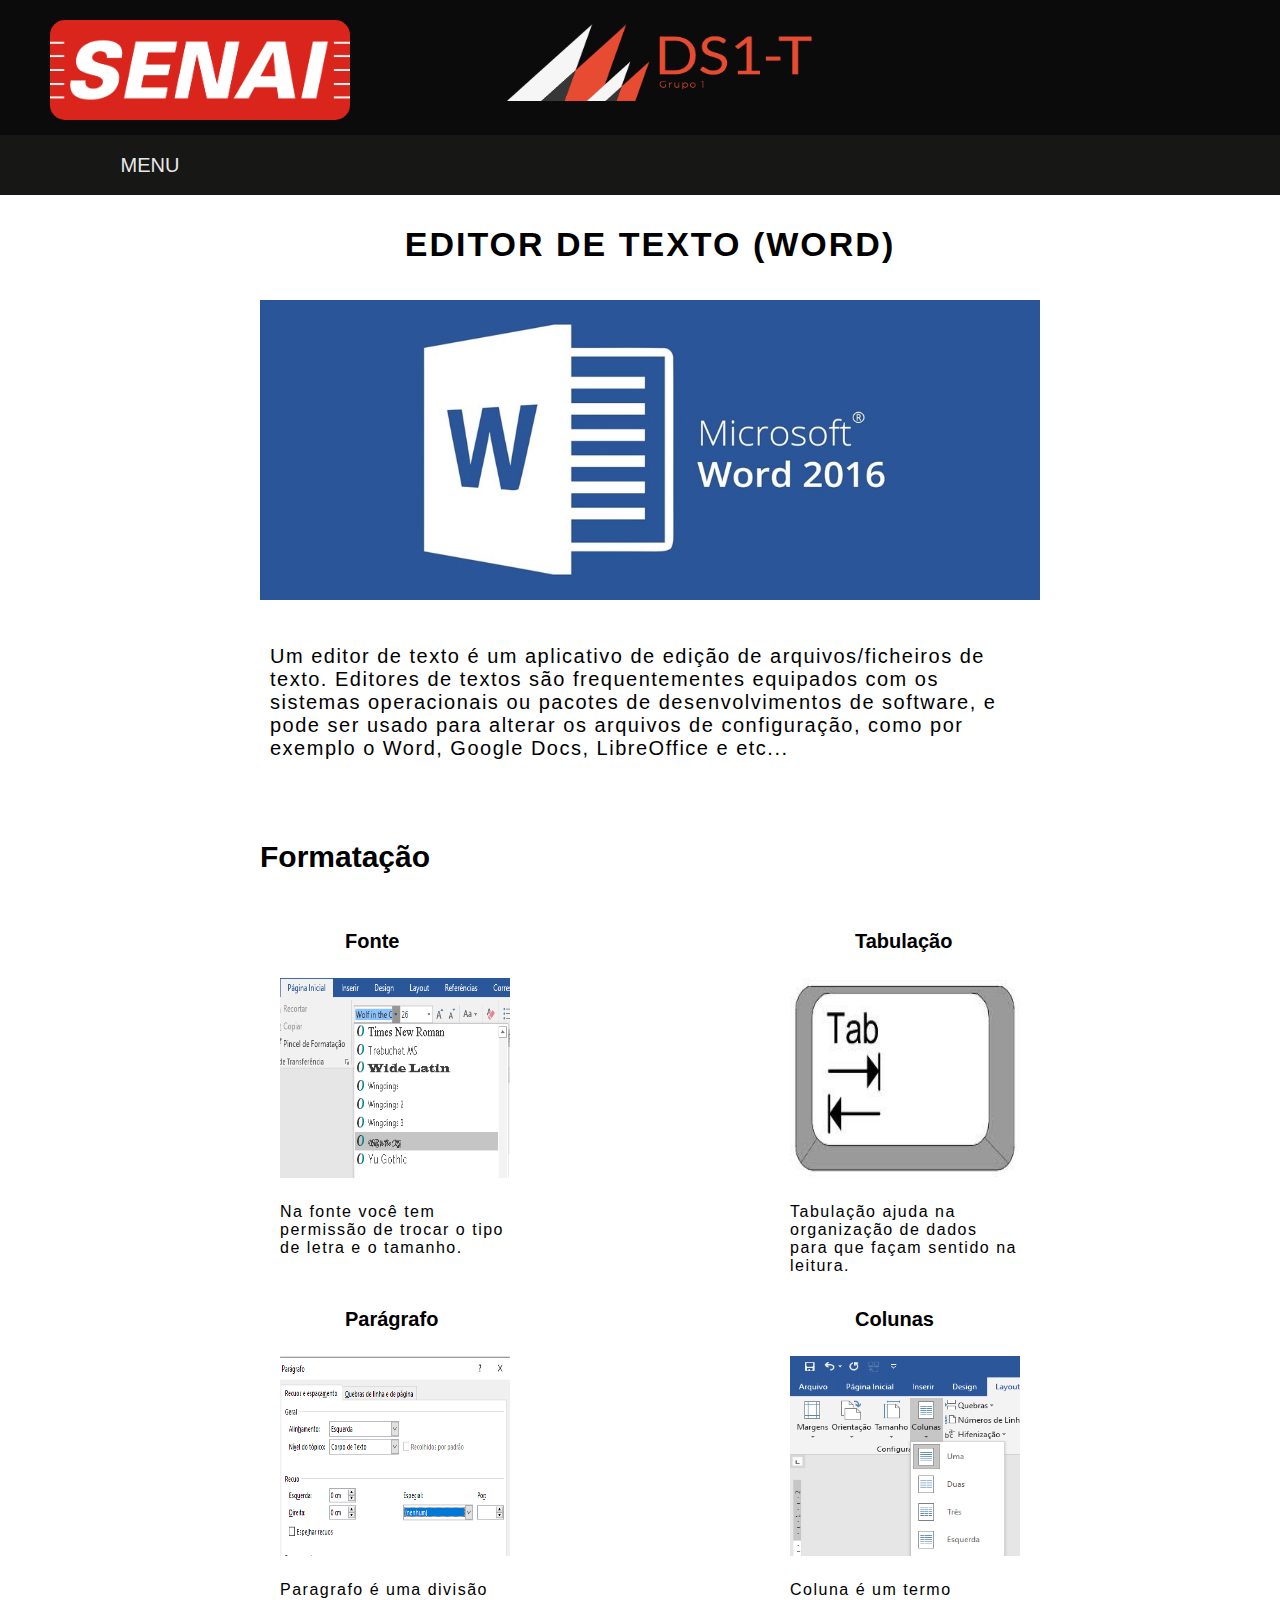
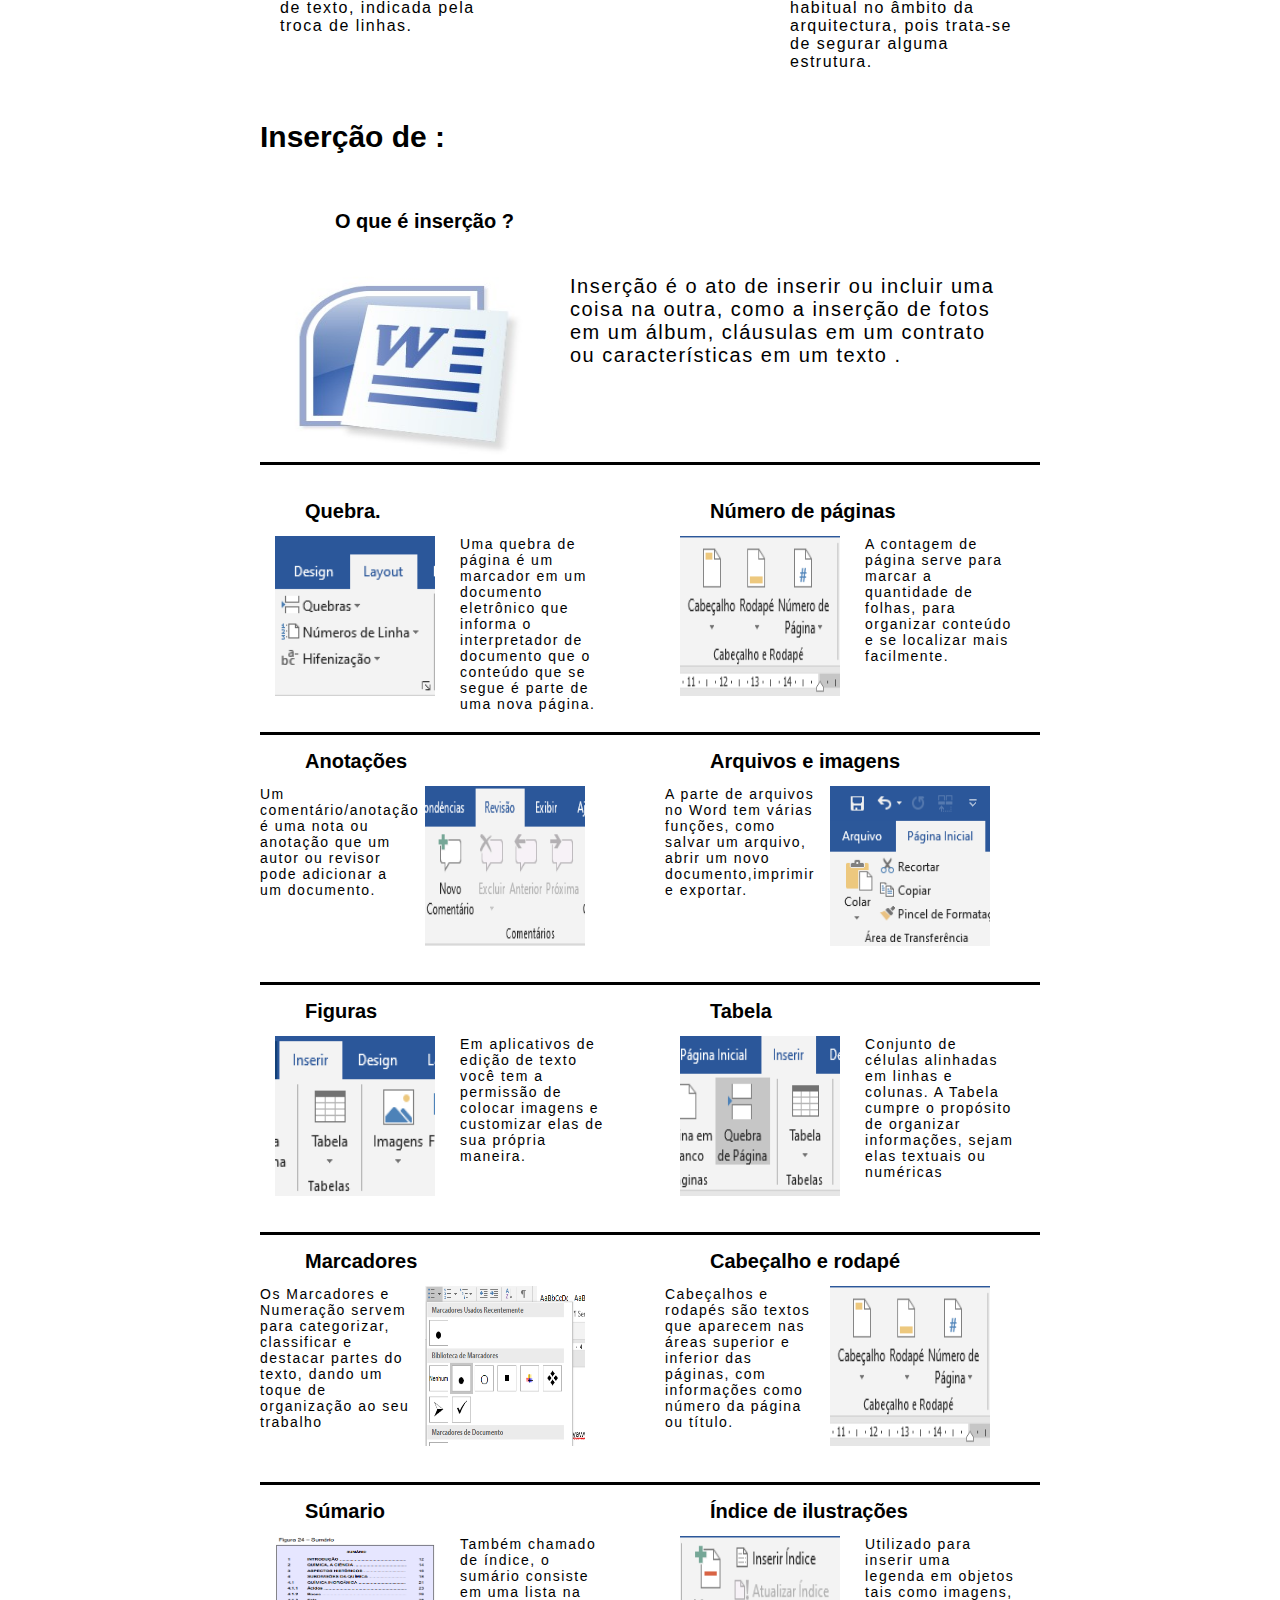
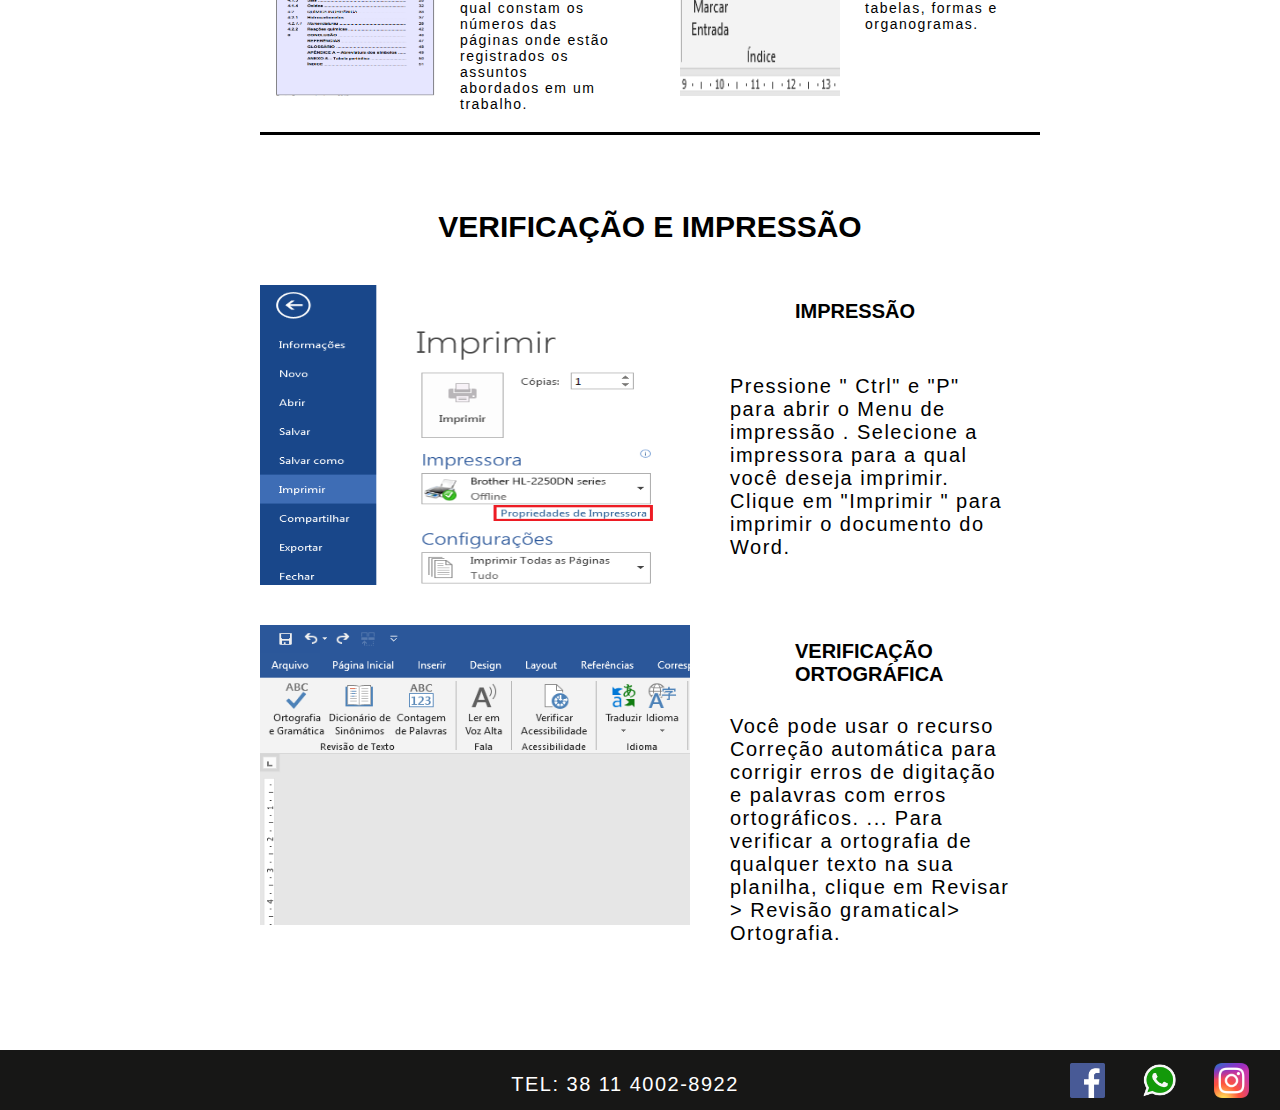
<file: pagina4.html>
<html>
    <head>
        <meta charset="utf-8">
        <title>
            SISTEMAS OPERACIONAIS
        </title> 
        <link rel="stylesheet" type="text/css" href="css/stylePag4.css">
        </head>
    <body>                        
<!--        SECÃO DO CABEÇA-->                        
        <div id="cabecalho">
            <div class="conteudo center">
<!--                LOGO IMAGEM-->
                <div id="logoImagen">
                    <img src="imagem/logo.png">
                </div>
<!--                LOGO TEXTO-->
                <div id="logoTexto">
                    <img src="imagem/ds1t.png">
                </div>
            </div>
<!--            MENU-->
             <div id="menuContainer" class="center">
                <ul>    
                    <li>
                        <a href="#">MENU</a>
                        <ul>
                            <li><a href="index.html">Arquitetura </a></li>
                            <li><a href="pagina2.html">Sistema fechado </a></li>
                            <li><a href="pagina3.html">Sistema aberto</a></li>
                             <li><a href="pagina4.html">Editor</a></li>
                            <li><a href="pagina5.html">Excel</a></li>
                        </ul>
                    </li>
                </ul> 
            </div>    
        </div>
<!--        TABELÃO DE CONTEUDO-->                       
        <div id="conteudoGrande" class="center">
            <div id="conteudoPequeno" class="center">
<!--                TITULO DO SITE E IMAGEM -->
                <div class="tituloEditor center">
                    <h1>
                        EDITOR DE TEXTO (WORD)
                    </h1>
                </div>
<!--                IMAGEM DO COMEÇO DO SITE-->
                <div id="imagemEditor" class="center">
                    <img src="imagem/word.jpg">
                </div>
<!--                TEXTO DO COMECO DOSITE-->
                <div id="testoComeco" class="center">
                    <p>
                        Um editor de texto é um aplicativo de edição de arquivos/ficheiros de texto. Editores de textos são frequentementes equipados com os sistemas operacionais ou pacotes de desenvolvimentos de software, e pode ser usado para alterar os arquivos de configuração, como por exemplo o Word, Google Docs, LibreOffice e etc...
                        
                    </p>
                </div>
<!--                TITULO DE ALGUMA COISA-->
                <div class="titulosTroca center">
                    <h2>
                        Formatação
                    </h2>
                </div>
<!--                    SUBTITULO,IMAGEM E TEXTO-->
                <div class="formatacaoConteudos center">
                    <div class="parteUm">
                        <h3>
                            Fonte
                        </h3>
                        <div class="imagensFormacao">
                            <img src="imagem/fontnova.png">
                        </div>
                        <div class="textoFormacao">
                            <p>
                                Na fonte você tem permissão de trocar o tipo de letra e o tamanho.
                            </p>
                        </div>
<!--                        PARTE DOIS DO SUB-->
                        <h3>
                            Parágrafo
                        </h3>
                        <div class="imagensFormacao">
                            <img src="imagem/paragrafo.PNG">
                        </div>
                        <div class="textoFormacao">
                            <p>
                                Paragrafo é uma divisão de texto, indicada pela troca de linhas.
                            </p>
                        </div>
                    </div>
                    <div class="parteDois" >
                        <h3>
                            Tabulação
                        </h3>
                        <div class="imagensFormacao">
                            <img src="imagem/tab.jpg">
                        </div>
                        <div class="textoFormacao">
                            <p>
                                Tabulação ajuda na organização de dados para que façam sentido na leitura.
                            </p>
                        </div>
<!--                        PARTE DOIS DO SUB-->
                        <h3>
                            Colunas
                        </h3>
                        <div class="imagensFormacao">
                            <img src="imagem/coluna.PNG">
                        </div>
                        <div class="textoFormacao">
                            <p>
                                Coluna é um termo habitual no âmbito da arquitectura, pois trata-se de segurar alguma estrutura.
                            </p>
                        </div>
                    </div>
                </div>
<!--                TItulos da troca-->
                <div class="TitulosTroca center">
                    <h2>
                        Inserção de :
                    </h2>
                </div>
<!--                Subtitulo de começo-->
                <div id="sub" class="center">
                    <h3>
                        O que é inserção ?
                    </h3>
                </div>
<!--                IMAGEM E TEXTO -->
                <div id="imagemTextoLado" class="Center">
                    <div class="imagensIsercao">
                        <img src="imagem/word3.jpg">
                    </div>
                    <div id="textoIsercao">
                        <p>
                            Inserção é o ato de inserir ou incluir uma coisa na outra, como a inserção de fotos em um álbum, cláusulas em um contrato ou características em um texto .
                        </p>
                    </div>
                    
                </div>
<!--                BAGUIO CHATO-->
                <div id="conteudoIsercao" class="center">
                    <div class="muitoConteudo">
                        <div class="arrumando">
                            <h3>
                                Quebra.
                            </h3>
                            <div class="muitoConteudoImagem">
                                <img src="imagem/quebra.PNG">
                            </div>
                            <div class="muitoConteudoTexto">
                                <p>
                                    Uma quebra de página é um marcador em um  documento eletrônico que informa o interpretador de documento que o conteúdo que se segue é parte de uma nova página.
                                </p>
                            </div>
                            
                        </div>
                        <div class="parteDois">
                            <h3>
                                Número de páginas 
                            </h3>
                            <div class="muitoConteudoImagem">
                                <img src="imagem/number.PNG">
                            </div>
                            <div class="muitoConteudoTexto">
                                <p>
                                    A contagem de página serve para marcar a quantidade de folhas, para organizar conteúdo e se localizar mais facilmente.
                                </p>
                            </div>
                            
                        
                        </div>
                    </div>
                    <div class="muitoConteudo">
                        <div class="arrumando">
                            <h3>
                                Anotações 
                            </h3>
                            
                            <div class="muitoConteudoTexto">
                                 <P>
                                    Um comentário/anotação é uma nota ou anotação que um autor ou revisor pode adicionar a um documento. 
                                </P>
                            </div>
                            <div class="muitoConteudoImagem">
                                <img src="imagem/comentario.PNG">
                            </div>
                            
                        </div>
                        <div class="parteDois">
                            <h3>
                                Arquivos e imagens
                            </h3>
                            <div class="muitoConteudoTexto">
                                <p>
                                    A parte de arquivos no Word tem várias funções, como salvar um arquivo, abrir um novo documento,imprimir e exportar.
                                </p>
                            </div>
                            <div class="muitoConteudoImagem">
                                <img src="imagem/imagem.PNG">
                            </div>
                        
                        </div>
                    </div>
                    <div class="muitoConteudo">
                        <div class="arrumando">
                            <h3>
                                Figuras
                            </h3>
                            <div class="muitoConteudoImagem">
                                <img src="imagem/imagens.PNG">
                            </div>
                            <div class="muitoConteudoTexto">
                                <p>
                                    Em aplicativos de edição de texto você tem a permissão de colocar imagens e customizar elas de sua própria maneira.
                                </p>
                            </div>
                            
                        </div>
                        <div class="parteDois">
                            <h3>
                                Tabela   
                            </h3>
                            <div class="muitoConteudoImagem">
                                <img src="imagem/tabela.PNG">
                            </div>
                            <div class="muitoConteudoTexto">
                                <p>
                                    Conjunto de células alinhadas em linhas e colunas. A Tabela cumpre  o propósito de organizar informações, sejam elas textuais ou numéricas
                                </p>
                            </div>
                        
                        </div>
                    </div>
                    <div class="muitoConteudo">
                        <div class="arrumando">
                            <h3>
                                Marcadores 
                            </h3>
                            
                            <div class="muitoConteudoTexto">
                                <p>
                                    Os Marcadores e Numeração servem para categorizar, classificar e destacar partes do texto, dando um toque de organização ao seu trabalho
                                </p>
                               
                            </div>
                            <div class="muitoConteudoImagem">
                                <img src="imagem/marcadores.PNG">
                            </div>
                            
                        </div>
                        <div class="parteDois">
                            <h3>
                                Cabeçalho e rodapé  
                            </h3>
                        
                            <div class="muitoConteudoTexto">
                                <p>
                                    Cabeçalhos e rodapés são textos que aparecem nas áreas superior e inferior das páginas, com informações como número da página ou título.
                                </p>
                            </div>
                                
                            
                            <div class="muitoConteudoImagem">
                                <img src="imagem/number.PNG">
                            </div>
                        
                        </div>
                    </div>
                    <div class="muitoConteudo">
                        <div class="arrumando">
                            <h3>
                                Súmario   
                            </h3>
                            <div class="muitoConteudoImagem">
                                <img src="imagem/sumario.png">
                            </div>
                            <div class="muitoConteudoTexto">
                                <p>
                                    Também chamado de índice, o sumário consiste em uma lista na qual constam os números das páginas onde estão registrados os assuntos abordados em um trabalho.  
                                </p>
                            </div>
                            
                        </div>
                        <div class="parteDois">
                            <h3>
                                Índice de ilustrações  
                            </h3>
                            <div class="muitoConteudoImagem">
                                <img src="imagem/indice.PNG">
                            </div>
                            <div class="muitoConteudoTexto">
                                <p>
                                    Utilizado para inserir uma legenda em objetos tais como imagens, tabelas, formas e organogramas.
                                </p>
                            </div>
                        
                        </div>
                    </div>
                </div>
<!--                PARTE FINAL DO SITE-->
                <div id="parteFinal" class="center">
                    <div class="tituloEditorDois">
                        <h2>
                            VERIFICAÇÃO E IMPRESSÃO
                        </h2>
                    </div>
                    <div class="imagensFinal">
                        <img src="imagem/imprimir.png">
                    </div>
                    <div class="tituloFinal">
                        <h3>
                            IMPRESSÃO
                        </h3>  
                    </div>
                    <div class="textoFinal">
                        <p>
                            Pressione " Ctrl" e "P" para abrir o Menu de impressão . Selecione a impressora para a qual você deseja imprimir. Clique em "Imprimir " para imprimir o documento do Word.
                        </p>
                    </div>
                    
                    <div class="imagensFinal">
                        <img src="imagem/traduzir.PNG">
                    </div>
                    <div class="tituloFinal">
                        <h3>
                            VERIFICAÇÃO ORTOGRÁFICA
                        </h3>
                        
                    </div>
                    <div class="textoFinal">
                        <p>
                            Você pode usar o recurso Correção automática para corrigir erros de digitação e palavras com erros ortográficos. ... Para verificar a ortografia de qualquer texto na sua planilha, clique em Revisar > Revisão gramatical> Ortografia.
                        </p>
                    </div>
                </div>
            </div>
            
        <div id="rodape" class="center">
<!--            TEXTO DO RODAPE-->
        <div id="pe" class="center">                                           
            <div id="textoRodape">
                <p class="textoArquitetura">
                    TEL: 38 11 4002-8922
                </p>
            </div>
            <div id="imagemRodape">
                <ul id="ulRodape">
                    <li class="liRodape">
                        <a href="https://www.facebook.com"><img src="imagem/face.png"></a>        
                    </li>
                    <li class="liRodape">
                        <a href="https://web.whatsapp.com"><img src="imagem/zap.png"></a> 
                    </li>
                    <li class="liRodape">
                        <a href="http://www.instagram.com"><img src="imagem/insta.png"></a>
                    </li>
                </ul>
            </div>        
        </div>
        </div> 
        </div>                
    </body>
</html>
</file>
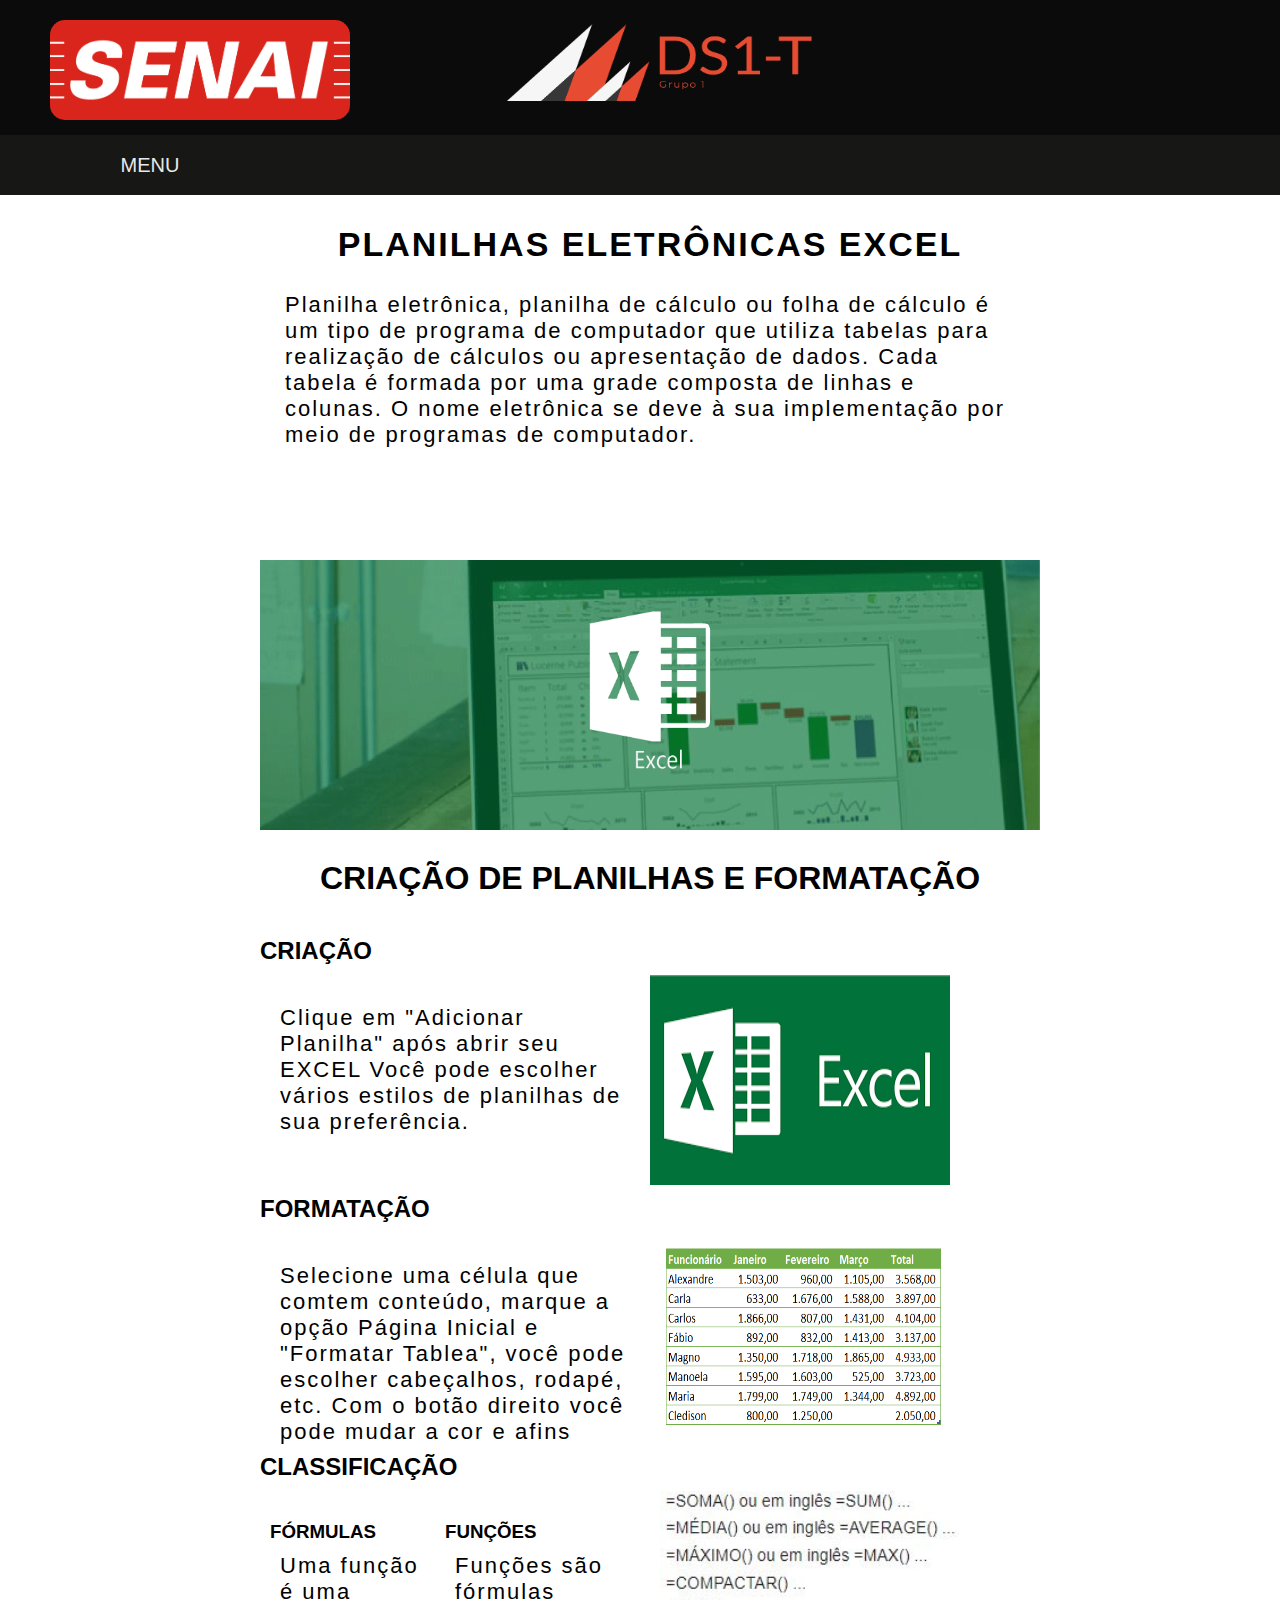
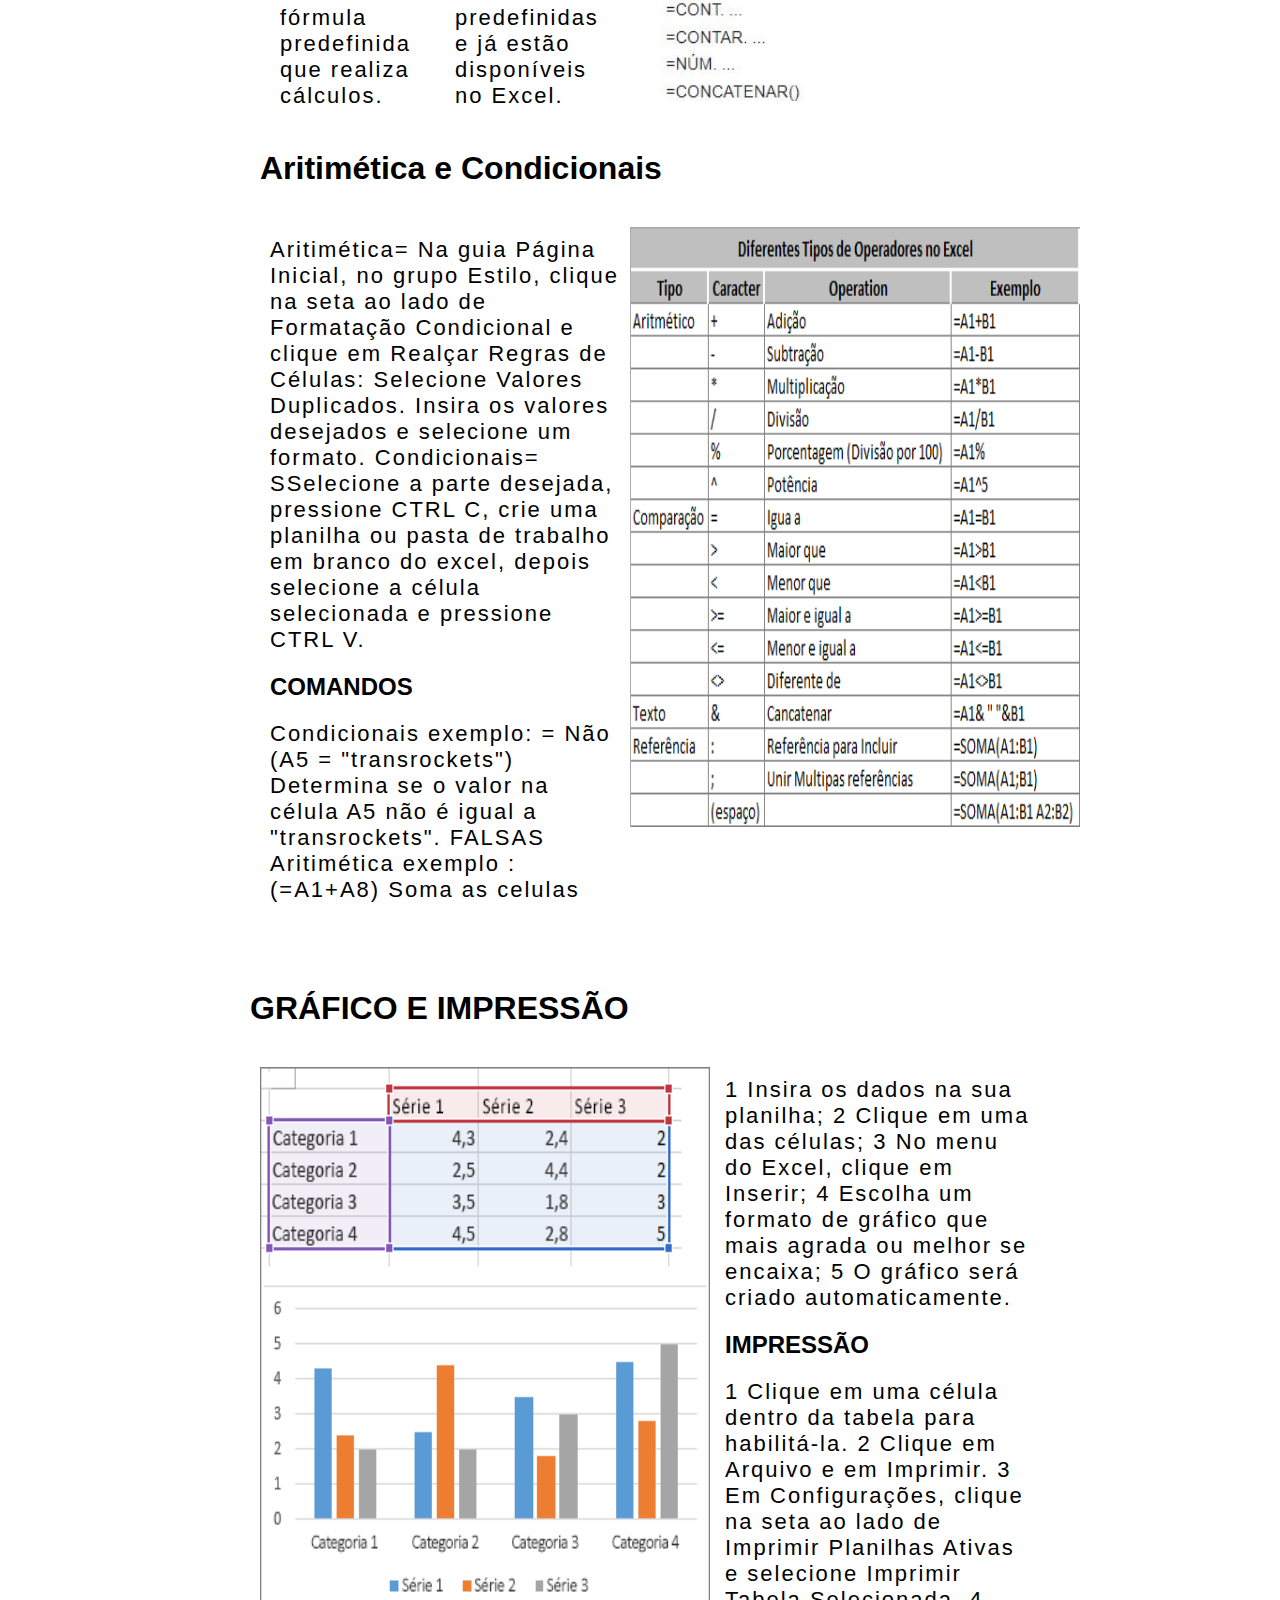
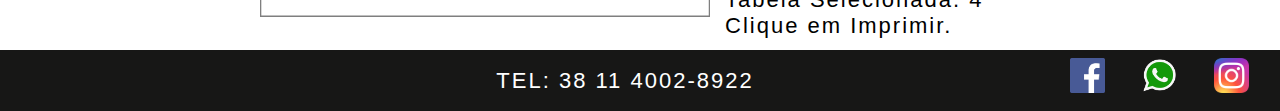
<file: pagina5.html>
<html>
    <head>
        <meta charset="utf-8">
        <title>
            Planilhas Eletronicas
        </title>
        <link rel="stylesheet" type="text/css" href="css/stylePag5.css">
        </head>
    <body>
<!--        SECÃO DO CABEÇA-->
        <div id="cabecalho">
            <div class="conteudo center">
<!--                LOGO IMAGEM-->
                <div id="logoImagen">
                    <img src="imagem/logo.png">
                </div>
<!--                LOGO TEXTO-->
                <div id="logoTexto">
                    <img src="imagem/ds1t.png">
                </div>
            </div>
<!--            MENU-->
             <div id="menuContainer" class="center">
                <ul>
                    <li>
                        <a href="#">MENU</a>
                        <ul>
                           <li><a href="index.html">Arquitetura </a></li>
                            <li><a href="pagina2.html">Sistema fechado </a></li>
                            <li><a href="pagina3.html">Sistema aberto</a></li>
                             <li><a href="pagina4.html">Editor</a></li>
                            <li><a href="pagina5.html">Excel</a></li>
                        </ul>
                    </li>
                </ul>
            </div>
        </div>
<!--        TABELÃO DE CONTEUDO-->
        <div id="conteudoGrande" class="center">
            <div id="conteudoPequeno" class="center">
            <div id="tituloExplicacao" class="center">
                <h1 id="arquitetura">
                    PLANILHAS ELETRÔNICAS EXCEL
                </h1>
                <br>
                <p class="textoArquitetura">
                  Planilha eletrônica, planilha de cálculo ou folha de cálculo é um tipo de programa
                  de computador que utiliza tabelas para realização de cálculos ou apresentação de dados.
                  Cada tabela é formada por uma grade composta de linhas e colunas.
                  O nome eletrônica se deve à sua implementação por meio de programas de computador.
                </p>
            </div>
            <div id="imagemGrande" class="center">
                <img src="imagem/Excel_Banner2.gif">
            </div>
            <div id="definicoes" class="center">
                <h1 id="definicaoTitulo">
                     CRIAÇÃO DE PLANILHAS E FORMATAÇÃO
                </h1>
                <h2 class="definicaoSubtitulo">
                    CRIAÇÃO
                </h2>
                <div class="definicao">
                    <p class="textoArquitetura">
                      Clique em "Adicionar Planilha" após abrir seu EXCEL
                      Você pode escolher vários estilos de planilhas de sua preferência.
                    </p>
                </div>
                <div class="definicao">
                    <img src="imagem/ExcelLogo1.png">
                </div>
                <h2 class="definicaoSubtitulo">
                    FORMATAÇÃO
                </h2>
                <div class="definicao">
                    <p class="textoArquitetura">
                      Selecione uma célula que comtem conteúdo,
                      marque a  opção Página Inicial e "Formatar Tablea",
                      você pode escolher cabeçalhos, rodapé, etc.
                      Com o botão direito você pode mudar a cor e afins
                    </p>
                </div>
                <div class="definicao">
                    <img src="imagem/formatacao.png">
                </div>
                <h2 class="definicaoSubtitulo">
                    CLASSIFICAÇÃO
                </h2>
                <div id="definicao">
                    <div class="lados">
                         <h3>
                            FÓRMULAS
                        </h3>
                        <p class="textoArquitetura">
                            Uma função é uma fórmula predefinida que realiza cálculos.
                        </p>
                    </div>
                    <div class="lados">
                         <h3>
                            FUNÇÕES
                        </h3>
                        <p class="textoArquitetura">
                            Funções são fórmulas predefinidas e já estão disponíveis no Excel.
                        </p>
                    </div>
                </div>
                <div class="definicao">
                    <img src="imagem/Capturar1.JPG">
                </div>
            </div>
            <div id="gerenciadorProcessos" class="center">
                <h1>
                    Aritimética e Condicionais
                </h1>
                <div id="gerenciadorLadosProcessos">
                    <p class="textoArquitetura">
                      Aritimética=
                      Na guia Página Inicial, no grupo Estilo, clique na seta ao lado de Formatação Condicional e clique em Realçar Regras de Células:
                      Selecione Valores Duplicados.
                      Insira os valores desejados e selecione um formato.
                      Condicionais= SSelecione a parte desejada, pressione CTRL C, crie uma planilha ou pasta de trabalho em branco do excel, depois selecione a célula selecionada e pressione CTRL V.

                    </p>
                    <h2 class="comandos">
                        COMANDOS
                    </h2>
                    <p class="textoArquitetura">
                         Condicionais exemplo:  = Não (A5 = "transrockets") Determina se o valor na célula A5 não é igual a "transrockets". FALSAS
                         Aritimética exemplo : (=A1+A8) Soma as celulas
                    </p>
                </div>
                <div id="gerenciadorLadosProcessos">
                    <img src="imagem/FuncaoFormula.png">
                </div>
            </div>
            <div id="gerenciadorArquivos" class="center">
                <h1>
                    GRÁFICO E IMPRESSÃO
                </h1>
                <div id="gerenciadorLadosArquivos">
                    <img src="imagem/grafico.png">
                </div>
                <div id="gerenciadorLadosArquivos">
                    <p class="textoArquitetura">
                      1 Insira os dados na sua planilha;
                      2 Clique em uma das células;
                      3 No menu do Excel, clique em Inserir;
                      4 Escolha um formato de gráfico que mais agrada ou melhor se encaixa;
                      5 O gráfico será criado automaticamente.
                    </p>
                    <h2 class="comandos">
                        IMPRESSÃO
                    </h2>
                    <p class="textoArquitetura">
                      1 Clique em uma célula dentro da tabela para habilitá-la.
                      2 Clique em Arquivo e em Imprimir.
                      3 Em Configurações, clique na seta ao lado de Imprimir Planilhas Ativas e selecione Imprimir Tabela Selecionada.
                      4 Clique em Imprimir.
                    </p>
                </div>
            </div>
            </div>
        <div id="rodape" class="center">
<!--            TEXTO DO RODAPE-->
        <div id="pe" class="center">
            <div id="textoRodape">
                <p class="textoArquitetura">
                    TEL: 38 11 4002-8922
                </p>
            </div>
            <div id="imagemRodape">
                <ul id="ulRodape">
                    <li class="liRodape">
                        <a href="https://www.facebook.com"><img src="imagem/face.png"></a>
                    </li>
                    <li class="liRodape">
                        <a href="https://web.whatsapp.com"><img src="imagem/zap.png"></a>
                    </li>
                    <li class="liRodape">
                        <a href="http://www.instagram.com"><img src="imagem/insta.png"></a>
                    </li>
                </ul>
            </div>
        </div>
        </div>
        </div>
    </body>
</html>
</file>
<file: css/stylePag1.css>
*{
    margin: 0px;
    padding: 0px;
    box-sizing: border-box;
    font-family: arial;
    
}
#cabecalho{
    width: 100%;
    height: 135px;
    background-color: RGBA(12, 11, 11);
    position: fixed;
}
.conteudo{
    width: 1300px;
    height: inherit;
    background-color: ;    
    padding-top: 10px;    
}
#menuContainer{    
    width: 100%;
    height: 60px;
    background-color: #171716;   
    
}
#menuContainer ul {   
    list-style: none;    
}

#menuContainer ul li {
    float: left;
    width: 300px;
    height: 60px;
    background-color: #171716;
    opacity: .9;
    line-height: 60px;
    text-align: center;
    font-size: 20px;        
}
#menuContainer ul li a {
    text-decoration: none;
    color: white;
    display: block;    
}
#menuContainer ul li a:hover{
    transition: 0.5s;
    background-color: red;
}
#menuContainer ul li ul li{
    display: none;

}
#menuContainer ul li:hover ul li {
    display:block;
}

#logoImagem{
    height: 100px;
    width: 300px;   
    margin-left: 50px;
    float: left;
    margin-right: 150px;
    background-color: #da251c;
    padding-top: 10px;
    border-radius: 15px;
    margin-top: 10px;
}
#logoImagem img{
   height: 80px;
   width: 300px; 
}
#logoTexto{
    float: left;
    width: 320px;
    height: 100px;
    border-radius: 15px;
    background-color: #da251c;    
    font-size: 70px;
    text-align: center;    
}
#logoTexto img{
    width: 320px;
    height: 100px;
}
#conteudoGrande{
    clear: both;
    width: 100%;
    height: 3250px;
    background-image: url(../imagem/senaifundo.jpg);
    clear: both; 
    background-repeat: no-repeat;
    background-position: center;
    background-size: cover;
    background-attachment: fixed;
}
#conteudoPequeno{
    width: 1300px;
    height: 3250px;
    background-color: white;
    clear: both; 
    padding-top: 135px;
}
.center {
    margin-left: auto;
    margin-right: auto;    
}
#tituloExplicacao{     
    clear: both;
    margin-top: 80px;
    width: 780px;
    height: 330px;
    background-color: white; 
    text-align: center;
    padding: 15px;
}
#arquitetura{
    font-family: arial, alergian;
    font-size: 34px;
    letter-spacing: 2px;
    margin-top: 10px; 
}
.textoArquitetura{
    font-family: arial, alergian;
    font-size: 22px;
    letter-spacing: 2px;
    padding: 10px;
    text-align: left;
}
#imagemGrande{
    width: 780px;
    height: 270px;
    margin-top: 30px;            
}
#imagemGrande img{
    width: inherit;
    height: inherit;    
}
#definicoes{
    width: 780px;
    height: 850px; 
    margin-top: 30px;
    margin-bottom: 40px;
}
#definicoes h1{
    text-align: center;
}
#definicoes h2{
    margin-top: 40px;    
}
.definicaoSubtitulo{    
    margin-top: 50px;     
}
.definicao{
    width: 370px;
    height: 200px;    
    float: left;    
    margin-left: 10px;
    margin-right: px;
    margin-top: 10px;
    margin-bottom: 20px;
}
.definicao p{
    margin-top: 20px;
}
.definicao img{
    width: inherit;
    height: inherit;
}
#definicao{
    width: 370px;
    height: 170px;    
    float: left;        
    margin-left: 10px;
    margin-right: 10px;
    margin-top: 40px;    
}
.lados{
    width: 175px;
    height: 170px;
    float: left;   
    margin-left: px;
    margin-right: px;
}
#gerenciadorProcessos{
    width: 780px;
    height: 800px;    
    margin-top: 40px;
    margin-bottom: 40px;
}
#gerenciadorProcessos h1{
    margin-bottom: 30px;
}
#gerenciadorLadosProcessos{
    width: 370px;
    height: 390px;
    margin-left: px;
    margin-right: px;
    margin-top: 10px;
    float: left;    
}
#gerenciadorLadosProcessos img{
    width: 450px;
    height: 710px;
}
#gerenciadorArquivos{
    width: 860px;
    height: 640px;    
    margin-top: 25px;
    padding-right: px;
}
#gerenciadorArquivos h1{
    margin-bottom: 30px;
    margin-left: 30px;
}
#gerenciadorLadosArquivos{
    width: 370px;
    height: 390px;
    margin-left: 40px;
    margin-top: 10px;
    float: left;
}
#gerenciadorLadosArquivos p{    
    margin-left: 45px;    
}
#gerenciadorLadosArquivos h2{   
    margin-left: 45px;    
}
#gerenciadorLadosArquivos img{
    width: 450px;
    height: 550px;
}
.comandos{
    padding: 10px;
}
#rodape{
    width: 100%;
    height: 61px;
    background-color: #171716;    
}
#pe{
    width: 1300px;
    height: inherit;
    background-color: #171716;
    padding-top: 8px;
}
#textoRodape{
    height: 45px;
    width: 650px;    
    margin-left: 120px;
    float: left;    
}
#textoRodape p{
    text-align: center;
    color: white;
    padding-left: 370px;
    padding-top: 15px;
}
#imagemRodape{
    height: 100%;
    width: 100px;   
    float: left;    
}
#ulRodape{
    width: 610px;
    height: 45px;    
    float: left;
    padding-left: 300px;    
}
.liRodape{
    width: 50px;
    height: 50px;    
    float: left;
    list-style-type: none;
    font-family: arial, alergian;
    color: white;
    margin-right: 22px;
    border-radius: 15px;
    padding-top: 5px;
}
.liRodape img{
    width: 35px;
    height: 35px;
}
</file>
<file: css/stylePag2.css>
*{
    margin: 0px;
    padding: 0px;
    box-sizing: border-box;
    font-family: arial;
    
}
#cabecalho{
    width: 100%;
    height: 135px;
    background-color: RGBA(12, 11, 11);
    position: fixed;
}
h1{
    font-family: arial;
    text-align: center;
    font-size: 30px;
}
h2{
    font-family: arial;
    text-align: center;
    font-size: 18px;
}
p{
    font-family: arial, alergian;
    font-size:20px;
    letter-spacing: 2px;
    text-align: left;
}
.conteudo{
    width: 1300px;
    height: 100%;   
    padding-top: 10px;    
}
#menuContainer{    
    width: 100%;
    height: 60px;
    background-color: #171716;    
    
}
#menuContainer ul {
    margin: 0px;
    padding: 0px;
    list-style: none;
    font-family: arial;
}

#menuContainer ul li {
    float: left;
    width: 300px;
    height: 60px;
    background-color: #171716;
    opacity: .9;
    line-height: 60px;
    text-align: center;
    font-size: 20px;        
}
#menuContainer ul li a {
    text-decoration: none;
    color: white;
    display: block;    
}
#menuContainer ul li a:hover{
    transition: 0.5s;
    background-color: red;
}
#menuContainer ul li ul li{
    display: none;

}
#menuContainer ul li:hover ul li {
    display:block;
}

#logoImagen{
    height: 100px;
    width: 300px;   
    margin-left: 50px;
    float: left;
    margin-right: 150px;
    background-color: #da251c;
    padding-top: 10px;
    border-radius: 15px;
    margin-top: 10px;
}
#logoImagen img{
   height: 80px;
   width: 300px; 
}
#logoTexto{
    float: left;
    width: 320px;
    height: 100px;
    
}
#logoTexto img{
    width: 300px;
    height: 100px;
}
#conteudoGrande{
    width: 100%;
    height: 4930px;
    background-image: url(../imagem/senaifundo.jpg);
    background-repeat: no-repeat;
    background-position: center;
    background-size: cover;
    background-attachment: fixed;  
}

#conteudoPequeno{
    width: 1300px;
    height: 4930px;
    background-color: white; 
    padding-top: 135px;
    
    
}
#caixaPadrao{
    width: 1000px;
    height: 4715px;   
}
.tituloPrincipal{
    width: 1000px;
    height: 100px;
    margin-top: 90px;
}
.tituloPrincipal h1{
    font-family: arial;
    text-align: center;
    font-size: 34px;
    border-bottom: solid 5px black;
}

.textoDefinicao{
    width: inherit;
    height: 120px;
    float: left;
    margin-top: 25px;
}
.textoDefinicao p{
    font-family: arial, alergian;
    font-size:18px;
    letter-spacing: 0.5px;
    text-align: justify;
}
.banner{
    width: inherit;
    height: 224px;
    margin-top: 30px;
    float: left;  
    text-align: center;
}
.banner img{
    width: 450px;
    height: inherit;
}
#banner2{
   width: 500px;
    height: 250px; 
}
.tituloProdutos{
    height: 34px; 
    width: inherit;
    margin-top: 40px;
    float: left;
    text-align: center;
}
.tituloProdutos h1{
    font-family: arial;
    text-align: center;
    font-size: 30px;
    width: 500px;
    border-bottom: solid 5px black;
}
.produtosEsq{
    width: 497.5px;
    height: 355px;
    float: left;
    margin-bottom: 30px;
}
#titProd{
    width: 497.5px;
    height: 355px;
    clear: both;
    margin-bottom: 30px;
}
#videoCaixa{
    width: 497.5px;
    height: 250px;
}
#video{
    width: inherit;
    height: inherit;
}
.legendaProdutosEsq{
    width: 497.5px;
    height: 40px;
    margin-top: 25px;
    float: left;
    padding: 10px;
    text-align: left;
}
.legendaProdutosDir h2{
    font-family: arial;
    text-align: left;
    font-size: 18px;
}
.legendaProdutosEsq h2{
    font-family: arial;
    text-align: left;
    font-size: 18px;
}
.explicacaoProdutosEsq{
    width: 497.5px;
    height: 70px;
    margin-top: 5px;
    float: left;
    padding-left: 5px;
    padding-right: 10px;
}
.produtosDir{
    width: 497.5px;
    height: 355px;
    float: right;
    margin-bottom: 30px;
}

.legendaProdutosDir{
    width: 497.5px;
    height: 40px;
    margin-top: 25px;
    float: right;
    padding: 10px;
    padding-left: 25px;
    text-align: left;
}
.explicacaoProdutosDir{
    width: 497.5px;
    height: 70px;
    margin-top: 5px;
    float: right;
    padding-left: 5px;
    padding-right: 10px;
}
.explicacaoProdutosDir p{
    font-family: arial, alergian;
    font-size:15px;
    letter-spacing: 2px;
    text-align: justify;
    padding-left: 20px;
}
.explicacaoProdutosEsq p{
    font-family: arial, alergian;
    font-size:15px;
    letter-spacing: 2px;
    text-align: justify;
    padding-right: 20px;
    
}
.imgProdutosDir{
    width: 497.5px;
    height: 250px;
    margin-top: 5px;
    float: right;
    padding-left: 20px;
    text-align: left;
    
}
.imgProdutosDir img{
    width: 480px;
    height: inherit;
    border: solid 5px black;
}
.imgProdutosEsq img{
    width: 480px;
    height: inherit;
    border: solid 5px black;
}
.imgProdutosEsq{
    width: 497.5px;
    height: 250px;
    margin-top: 5px;
    float: left;
    padding-right: 20px;
    text-align: left;
}

.center {
    margin-left: auto;
    margin-right: auto;
    text-align: center;
}

#rodapeGrande{
    width: 1900px;
    height: 60px;
    background-color: green;
    padding-top: 6px;
    
}
#rodape{
    width: 100%;
    height: 60px;
    background-color: #171716; 
    
}
#pe{
    width: 1300px;
    height: inherit;
    background-color: #171716;
    padding-top: 8px;
    
}
#textoRodape{
    height: 45px;
    width: 650px;    
    margin-left: 120px;
    float: left;
    
}
#textoRodape p{
    text-align: center;
    color: white;
    padding-left: 370;
    padding-top: 15px;
    
}
#imagemRodape{
    height: 100%;
    width: 100px;   
    float: left;    
}
#ulRodape{
    width: 610px;
    height: 45px;    
    float: left;
    padding-left: 300px;    
}
.liRodape{
    width: 50px;
    height: 50px;    
    float: left;
    list-style-type: none;
    font-family: arial, alergian;
    color: white;
    margin-right: 22px;
    border-radius: 15px;
    padding-top: 5px;
}
.liRodape img{
    width: 35px;
    height: 35px;
}
</file>
<file: css/stylePag3.css>
*{
    margin: 0px;
    padding: 0px;
    box-sizing: border-box;
    font-family: arial;
}
#cabecalho{
    width: 100%;
    height: 135px;
    background-color: RGBA(12, 11, 11);
    position: fixed;
}
h1{
    font-family: arial;
    text-align: center;
    font-size: 34px;
}
p{
    font-family: arial, alergian;
    font-size: 22px;
    letter-spacing: 2px;
    padding: 10px;
    text-align: left;
}
.conteudo{
    width: 1300px;
    height: inherit;
    background-color: ;    
    padding-top: 10px;    
}
#menuContainer{    
    width: 100%;
    height: 60px;
    background-color: #171716;    
    
}
#menuContainer ul {
    margin: 0px;
    padding: 0px;
    list-style: none;
    font-family: arial;
}

#menuContainer ul li {
    float: left;
    width: 300px;
    height: 60px;
    background-color: #171716;
    opacity: .9;
    line-height: 60px;
    text-align: center;
    font-size: 20px;        
}
#menuContainer ul li a {
    text-decoration: none;
    color: white;
    display: block;    
}
#menuContainer ul li a:hover{
    transition: 0.5s;
    background-color: red;
}
#menuContainer ul li ul li{
    display: none;

}
#menuContainer ul li:hover ul li {
    display:block;
}

#logoImagen{
    height: 100px;
    width: 300px;   
    margin-left: 50px;
    float: left;
    margin-right: 150px;
    background-color: #da251c;
    padding-top: 10px;
    border-radius: 15px;
    margin-top: 10px;
}
#logoImagen img{
   height: 80px;
   width: 300px; 
}
#logoTexto{
    float: left;
    width: 320px;
    height: 100px;
    background-color: #da251c;
 
    
}
#logoTexto img{
    width: 320px;
    height: 100px;
}
#conteudoGrande{
    width: 100%;
    height: 4300px;
    background-image: url(../imagem/senaifundo.jpg);
    background-repeat: no-repeat;
    background-position: center;
    background-size: cover;
    background-attachment: fixed;
    clear: both;
}

#conteudoPequeno{
    width: 1300px;
    height: 4300px;
    background-color: white; 
    padding-top: 135px;
}
#caixaPadrao{
    width: 795px;
    height: 100%;
}
.tituloPrincipal{
    width: 526px;
    height: 100px;
    background-color: white;
    margin-top: 60px;
}

.textoDefinicao{
    width: inherit;
    height: 120px;
    background-color: white;
    float: left;
    margin-top: 25px;
    
}
.banner1{
    width: inherit;
    height: 224px;
    background-color: white;
    margin-top: 30px;
    float: left;
    padding-left: 140px;
}
.banner1 img{
    height: 280px;
    
    
}
.banner2{
    width: inherit;
    height: 224px;
    background-color: white;
    margin-top: 30px;
    float: left; 
    padding-left: 142px;
}
.banner2 img{
    width: 480px;
}

.banner3{
    width: inherit;
    height: 224px;
    background-color: white;
    margin-top: 30px;
    float: left; 
    padding-left: 142px;
}
.banner3 img{
    width: 470px;
}
.tituloProdutos{
    height: 34px; 
    width: inherit;
    margin-top: 40px;
    float: left;
    background-color: whitesmoke;
}
.produtos{
    width: 397.5px;
    height: 275px;
    float: left;
    margin-bottom: 30px;
}

.legendaProdutos{
    width: 397.5px;
    height: 40px;
    margin-top: 25px;
    background-color: whitesmoke;
    float: left;
    padding: 10px;
}
.explicacaoProdutos{
    width: 397.5px;
    height: 77px;
    margin-top: 5px;
    background-color: white;
    float: left;
    padding: 1px;
}
.imgProdutos{
    width: 397.5px;
    height: 172px;
    margin-top: 5px;
    background-color: white;
    float: left;
    padding-left: 3px;
    text-align: center
}
.imgProdutos img{
    height: 100%;
}

.center {
    margin-left: auto;
    margin-right: auto;
}

#rodapeGrande{
    width: 1900px;
    height: 60px;
    background-color: green;
    padding-top: 6px;
}
#rodape{
    width: 100%;
    height: 61px;
    background-color: #171716;    
}
#pe{
    width: 1300px;
    height: inherit;
    background-color: #171716;
    padding-top: 8px;
}
#textoRodape{
    height: 45px;
    width: 650px;    
    margin-left: 120px;
    float: left;
    
}
#textoRodape p{
    text-align: center;
    color: white;
    padding-left: 370
}
#imagemRodape{
    height: 100%;
    width: 100px;   
    float: left;    
}
#ulRodape{
    width: 610px;
    height: 45px;    
    float: left;
    padding-left: 300px;    
}
.liRodape{
    width: 50px;
    height: 50px;    
    float: left;
    list-style-type: none;
    font-family: arial, alergian;
    color: white;
    margin-right: 22px;
    border-radius: 15px;
    padding-top: 5px;
}
.liRodape img{
    width: 35px;
    height: 35px;
}
</file>
<file: css/stylePag4.css>
*{
    margin: 0px;
    padding: 0px;
    box-sizing: border-box;
    font-family: arial;
    
}
#cabecalho{
    width: 100%;
    height: 135px;
    background-color:RGBA(12, 11, 11);
    position: fixed;
}
.conteudo{
    width: 1300px;
    height: inherit;
    background-color: ;    
    padding-top: 10px;
}
#menuContainer{    
    width: 100%;
    height: 60px;
    background-color: #171716;    
    
}
#menuContainer ul {
    margin: 0px;
    padding: 0px;
    list-style: none;
    font-family: arial;
}
#menuContainer ul li {
    float: left;
    width: 300px;
    height: 60px;
    background-color: #171716;
    opacity: .9;
    line-height: 60px;
    text-align: center;
    font-size: 20px;        
}
#menuContainer ul li a {
    text-decoration: none;
    color: white;
    display: block;    
}
#menuContainer ul li a:hover{
    transition: 0.5s;
    background-color: red;
}
#menuContainer ul li ul li{
    display: none;

}
#menuContainer ul li:hover ul li {
    display:block;
}
#logoImagen{
    height: 100px;
    width: 300px;   
    margin-left: 50px;
    float: left;
    margin-right: 150px;
    background-color: #da251c;
    padding-top: 10px;
    border-radius: 15px;
    margin-top: 10px;
}
#logoImagen img{
   height: 80px;
   width: 300px; 
}
#logoTexto{
    float: left;
    width: 320px;
    height: 100px;
    background-color: #da251c;
   
    
}
#logoTexto img{
    width: 320px;
    height: 100px;
}

#conteudoGrande{
    width: 100%;
    height: 4250px;
    background-image: url(../imagem/senaifundo.jpg);
    clear: both; 
    background-repeat: no-repeat;
    background-position: center;
    background-size: cover;
    background-attachment: fixed;
}
#conteudoPequeno{
    width: 1300px;
    height: 4250px;
    background-color: white;
    clear: both;
    padding-top:200px;
    
    
}
.center {
    margin-left: auto;
    margin-right: auto;
}
.tituloEditor{
    width: 780px;
    height: 100px;
    background-color: white; 
    text-align: center;
    padding-top: 15px;
    
}
h1 {
    font-family: arial, alergian;
    font-size: 34px;
    letter-spacing: 2px;
    margin-top: 10px; 
}
p {
    font-family: arial, alergian;
    font-size: 20px;
    letter-spacing: 1.5px;
    padding: 10px;
    text-align: left;
}
h2 {
    font-family: arial, alergian;
    font-size: 30px;
    padding-top: 15px;
}
h3 {
    font-family: arial, alergian;
    font-size: 20px;
    padding-top: 15px;
    margin-left: 75px;
}
#tituloEditor{
    text-align: center;
}
#imagemEditor {
    width: 780px;
    height: 300px;
    background-color:;
}
#imagemEditor img {
    width:780px;
    height: 300px;
}
#testoComeco {
    width: 780px;
    height: 150px;
    background-color: ;
    margin-top: 35px;
}
.titulosTroca {
    width: 780px;
    height: 50px;
    margin-top: 40px;
    background-color: ;
}
.parteUm {
    float:left;
    margin-right: 270px;
}
.parteDois {
    float: left;
}
.formatacaoConteudos {
    width: 780px;
    height: 750px;
    background-color:;
    margin-top: 40px;
    padding-left: 10px;
    
}
.imagensFormacao {
    height: 200px;
    width: 230px;
    margin-top: 25px;
    margin-left: 10px;
}
.imagensFormacao img {
    height: inherit;
    width: inherit;
}
.textoFormacao {
    width: 230px;
    height: 90px;
    background-color:;
    margin-top: 25px;
    margin-left: 10px;
    font-size: 10px;
}
.textoFormacao p {
    padding: 0px;
    font-size 10px;
    line-height:normal;
}
.textoFormacao p {
    font-size: 16px;
    
}
#sub {
    width: 780px;
    height: 50px;
    background-color: ;
    margin-top: 40px;
}
#imagemTextoLado {
    width: 780px;
    height: 200px;
    background-color:;
    margin-top: 20px;
    padding-left: 20px;
    border-bottom: solid 3px black;
}
.imagensIsercao {
    width: 250px;
    height: 190px;
    float: left;
    margin-right: 30px;
    
}
.imagensIsercao img {
    width: inherit;
    height: inherit;
    
}
#textoIsercao {
    float: left;
    width: 460px;
    height: 160px;
    background-color: ;
    
}
#conteudoIsercao {
    width: 780px;
    height: 1250px;
    background-color:;
    margin-top: 20px;
}
.muitoConteudo {
    width: 780px;
    height: 250px;
    background-color: ;
    border-bottom: solid 3px black;
}
.muitoConteudoImagem {
    width: 170px;
    height: 180px;
    background-color: ;
    margin-top: 13px;
    float: left;
    margin-right: 20px;
    margin-left: 10px;
    text-align: center;
}
.muitoConteudoImagem img {
    width: 160px;
    height: 160px;
    
}
.muitoConteudoTexto {
    width: 150px;
    height: 180px;
    background-color:;
    margin-top: 13px;
    float: left;
    
}
.muitoConteudoTexto p {
    font-size: 14px;
    line-height: normal;
    padding: 0px;
    
}
#conteudoIsercao h3 {
    margin-left: 45px;
}
.arrumando {
    float:left;
    margin-right: 55px; 
}
#parteFinal {
    width: 780px;
    height: 800px;
    background-color:;
    margin-top: 60px;
    
}
.tituloEditorDois {
    width: 780px;
    height: 50px;
    background-color:; 
    text-align: center;
    padding: 0px;
}
.imagensFinal {
    width: 430px;
    height: 300px;
    background-color: ;
    margin-top: 40px;
    float: left;
    
}
.imagensFinal img {
    width: inherit ;
    height: inherit ;
    
}
.textoFinal {
    float: left;
    width: 300px;
    height: 150px;
    background-color: ;
    margin-top: 30px;
    margin-left: 30px;
}
.tituloFinal {
    float: left;
    width: 300px;
    height: 50px;
    background-color: ;
    margin-left: 30px;
    margin-top: 40px;
}
#rodapeGrande{
    width: 1900px;
    height: 60px;
    background-color: green;
    padding-top: 6px;

}
#rodape {
    width: 100%;
    height: 60px;
    background-color: #171716; 
}

#pe{
    width: 1300px;
    height: inherit;
    background-color: #171716;
    padding-top: 8px;

}
#textoRodape{
    height: 45px;
    width: 650px;
    margin-left: 120px;
    float: left;

}
#textoRodape p{
    text-align: center;
    color: white;
    padding-left: 370;
    padding-top: 15px;

}
#imagemRodape{
    height: 100%;
    width: 100px;
    float: left;
}
#ulRodape{
    width: 610px;
    height: 45px;
    float: left;
    padding-left: 300px;
}
.liRodape{
    width: 50px;
    height: 50px;
    float: left;
    list-style-type: none;
    font-family: arial, alergian;
    color: white;
    margin-right: 22px;
    border-radius: 15px;
    padding-top: 5px;
}
.liRodape img {
    width: 35px;
    height: 35px;
}
</file>
<file: css/stylePag5.css>
*{
    margin: 0px;
    padding: 0px;
    box-sizing: border-box;
    font-family: arial;

}
#cabecalho{
    width: 100%;
    height: 135px;
    background-color:RGBA(12, 11, 11);
    position: fixed;
}
.conteudo{
    width: 1300px;
    height: inherit;
    background-color: ;
    padding-top: 10px;
}
#menuContainer{
    width: 100%;
    height: 60px;
    background-color: #171716;

}
#menuContainer ul {
    margin: 0px;
    padding: 0px;
    list-style: none;
    font-family: arial;
}

#menuContainer ul li {
    float: left;
    width: 300px;
    height: 60px;
    background-color: #171716;
    opacity: .9;
    line-height: 60px;
    text-align: center;
    font-size: 20px;
}
#menuContainer ul li a {
    text-decoration: none;
    color: white;
    display: block;
}
#menuContainer ul li a:hover{
    transition: 0.5s;
    background-color: red;
}
#menuContainer ul li ul li{
    display: none;

}
#menuContainer ul li:hover ul li {
    display:block;
}

#logoImagen{
    height: 100px;
    width: 300px;
    margin-left: 50px;
    float: left;
    margin-right: 150px;
    background-color: #da251c;
    padding-top: 10px;
    border-radius: 15px;
    margin-top: 10px;
}
#logoImagen img{
   height: 80px;
   width: 300px;
}
#logoTexto{
    float: left;
    width: 320px;
    height: 100px;
    background-color: #da251c;

}
#logoTexto img{
    width: 320px;
    height: 100px;
}
#conteudoGrande{
    width: 100%;
    height: 3250px;
    background-image: url(../imagem/senaifundo.jpg);
    clear: both;
    background-repeat: no-repeat;
    background-position: center;
    background-size: cover;
    background-attachment: fixed;
}

#conteudoPequeno{
    width: 1300px;
    height: 3250px;
    background-color: white;
    padding-top: 200px;
    clear: both;
}
.center {
    margin-left: auto;
    margin-right: auto;
}
#tituloExplicacao{
    width: 780px;
    height: 330px;
    background-color: white;
    text-align: center;
    padding: 15px;
}
#arquitetura{
    font-family: arial, alergian;
    font-size: 34px;
    letter-spacing: 2px;
    margin-top: 10px;
}
.textoArquitetura{
    font-family: arial, alergian;
    font-size: 22px;
    letter-spacing: 2px;
    padding: 10px;
    text-align: left;
}
#imagemGrande{
    width: 780px;
    height: 270px;
    margin-top: 30px;
}
#imagemGrande img{
    width: inherit;
    height: inherit;
}
#definicoes{
    width: 780px;
    height: 850px;
    margin-top: 30px;
    margin-bottom: 40px;
}
#definicoes h1{
    text-align: center;
}
#definicoes h2{
    margin-top: 40px;
}
.definicaoSubtitulo{
    margin-top: 50px;

}
.definicao{
    width: 370px;
    height: 200px;
    float: left;
    margin-left: 10px;
    margin-right: px;
    margin-top: 10px;
    margin-bottom: 20px;
}
.definicao p{
    margin-top: 20px;
}
/*IMAGENS DO MEIO*/
.definicao img{
    width: 300px;
    height:210px;
}
#definicao{
    width: 370px;
    height: 170px;
    float: left;
    margin-left: 10px;
    margin-right: 10px;
    margin-top: 40px;
}
.lados{
    width: 175px;
    height: 170px;
    float: left;
    margin-left: px;
    margin-right: px;
}
#gerenciadorProcessos{
    width: 780px;
    height: 800px;
    margin-top: 40px;
    margin-bottom: 40px;
}
#gerenciadorProcessos h1{
    margin-bottom: 30px;
}
#gerenciadorLadosProcessos{
    width: 370px;
    height: 390px;
    margin-left: px;
    margin-right: px;
    margin-top: 10px;
    float: left;
}
#gerenciadorLadosProcessos img{
    width: 450px;
    height: 600px;
}
#gerenciadorArquivos{
    width: 860px;
    height: 640px;
    margin-top: 25px;
    padding-right: px;
}
#gerenciadorArquivos h1{
    margin-bottom: 30px;
    margin-left: 30px;
}
#gerenciadorLadosArquivos{
    width: 370px;
    height: 390px;
    margin-left: 40px;
    margin-top: 10px;
    float: left;Jon
}
#gerenciadorLadosArquivos p{
    margin-left: 45px;
}
#gerenciadorLadosArquivos h2{
    margin-left: 45px;
}
#gerenciadorLadosArquivos img{
    width: 450px;
    height: 550px;
}
.comandos{
    padding: 10px;
}
#rodapeGrande{
    width: 1900px;
    height: 60px;
    background-color: green;
    padding-top: 6px;
}
#rodape{
    width: 100%;
    height: 61px;
    background-color: #171716;
}
#pe{
    width: 1300px;
    height: inherit;
    background-color: #171716;
    padding-top: 8px;
}
#textoRodape{
    height: 45px;
    width: 650px;
    margin-left: 120px;
    float: left;

}
#textoRodape p{
    text-align: center;
    color: white;
    padding-left: 370
}
#imagemRodape{
    height: 100%;
    width: 100px;
    float: left;
}
#ulRodape{
    width: 610px;
    height: 45px;
    float: left;
    padding-left: 300px;
}
.liRodape{
    width: 50px;
    height: 50px;
    float: left;
    list-style-type: none;
    font-family: arial, alergian;
    color: white;
    margin-right: 22px;
    border-radius: 15px;
}
.liRodape img{
    width: 35px;
    height: 35px;
}
</file>
